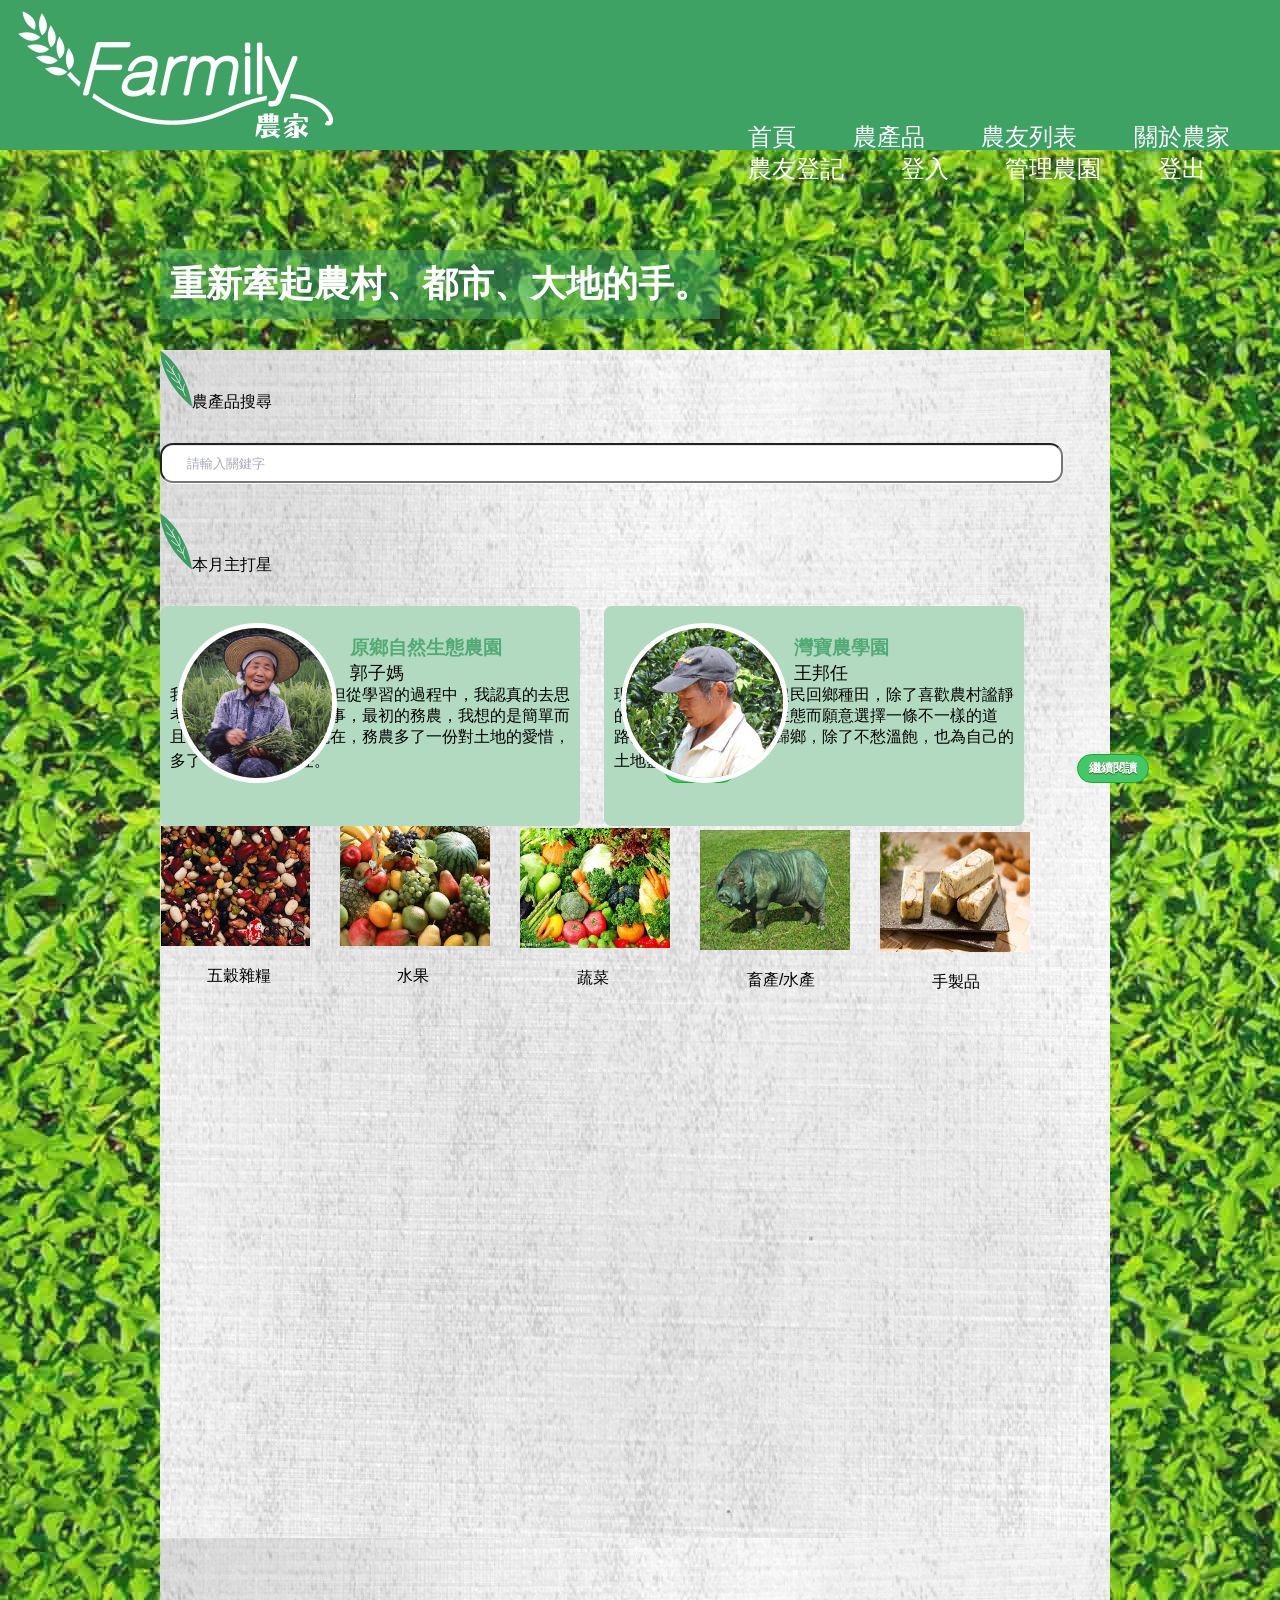
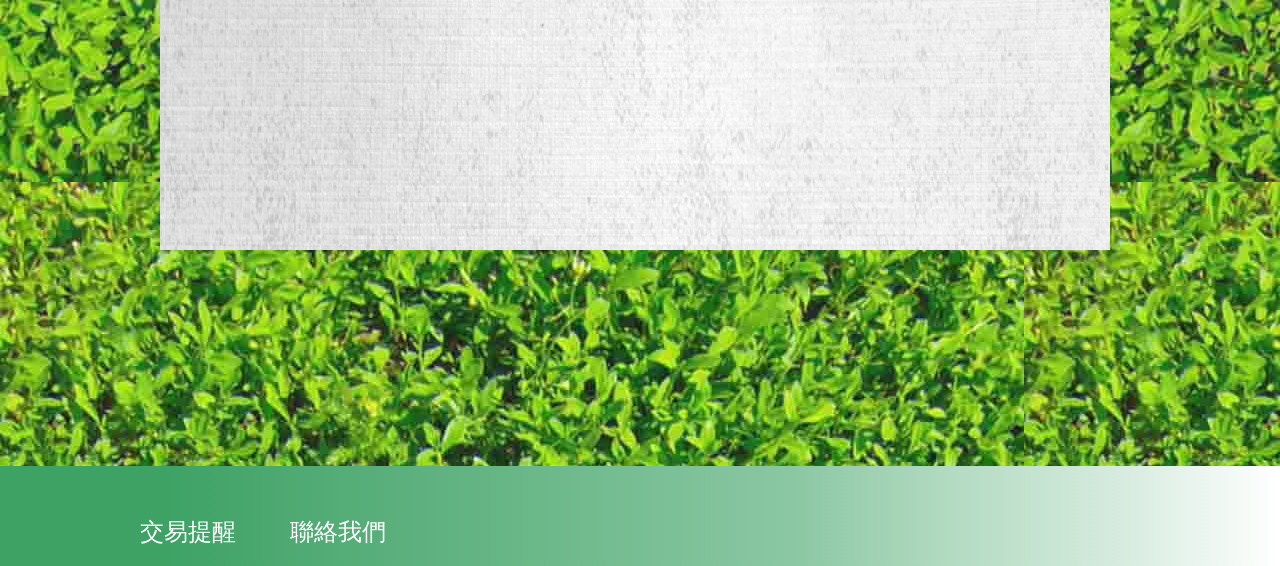
<file: index.html>
<!DOCTYPE html>
<html>
<head>
  <meta charset="utf-8">
  <link rel="shortcut icon" href="img/leaf.png" alt="Farmily">
  <link rel="stylesheet" type="text/css" href="css/searchbar.css">
  <link rel="stylesheet" type="text/css" href="css/farmily_home.css">
  <title>Farmily | 農家</title>
</head>
<body>
  <header>   
   	<a href="index.html"><img src="img/logo.png" alt="Farmily" class="logo"></a>
   	<nav>
     <ul class="main_nav">
       <li class="main_nav_li">
       	<a href="index.html">首頁</a>
       </li>
       <li class="main_nav_li">
         <a href="farmily_product.html">農產品</a>
         <div class="sub">
           <ul>
             <li><a href="farmily_product.html" onClick="getData(1, '五榖雜糧');">五穀雜糧</a></li>
             <li><a href="farmily_product.html" onClick="getData(1, '蔬菜');">蔬菜</a></li>
             <li><a href="farmily_product.html" onClick="getData(1, '畜產/水產');">畜產/水產</a></li>
             <li><a href="farmily_product.html" onClick="getData(1, '水果');">水果</a></li>
             <li><a href="farmily_product.html" onClick="getData(1, '手製品');">手製品</a></li>
           </ul>
         </div>
       </li>
       <li class="main_nav_li">
       	<a href="farmily_farmer_list.html">農友列表</a>
       		<div class="sub">
           <ul>
             <li><a href="farmily_farmer_list.html" onClick="getData(1, '北部');">北部</a></li>
             <li><a href="farmily_farmer_list.html" onClick="getData(1, '中部');">中部</a></li>
             <li><a href="farmily_farmer_list.html" onClick="getData(1, '南部');">南部</a></li>
             <li><a href="farmily_farmer_list.html" onClick="getData(1, '東部');">東部</a></li>
             <li><a href="farmily_farmer_list.html" onClick="getData(1, '外島');">外島</a></li>
           </ul>
         </div>
       </li>
       <li class="main_nav_li">
       	<a href="farmily_aboutus.html">關於農家</a>
       </li>
       <div class="member">
	       <li class="main_nav_li">
	       	<a class="member-btn" href="farmily_register.html">農友登記</a>
	       </li>
	       <li class="main_nav_li">
	       	<a class="member-btn" href="farmily_login.html">登入</a>
	       </li>
   	       <li class="main_nav_li">
	       	<a class="member-btn" href="..">管理農園</a>
	       </li>
   	       <li class="main_nav_li">
	       	<a class="member-btn" href="..">登出</a>
	       </li>
	   </div>
     </ul>
    </nav> 
  </header>
  
  <section>
	<div class="banner">
		<h2 class="slogan">重新牽起農村、都市、大地的手。</h2>
	</div>

	<div class="content">

		<div class="searchbar">
			<div class="title">
				<img class="list-img" src="img/leaf.png"></img>農產品搜尋
			</div>
			<form class="search" method="post" action="index.html" >
				<input type="text" name="q" placeholder="請輸入關鍵字" />
	   		</form>
   		</div>

		<div class="story">
			<div class="title">
				<img class="list-img" src="img/leaf.png"></img>本月主打星
			</div>
			<div class="story-list">
				<div class="story_1">
					<img src="img/farmer_2.jpg"></img>
					<h3>原鄉自然生態農園</h3>
					<a class="name" href="">郭子媽</a>
					<div class="story-description">
					我沒有所謂的高學歷，但從學習的過程中，我認真的去思考與對待簡單而且對的事，最初的務農，我想的是簡單而且可以維生的生活，現在，務農多了一份對土地的愛惜，多了一份對人的責任。
					<a href="farmily_blog_article.html" class="story_button">繼續閱讀</a>
					</div>
				</div>	
				<div class="story_2">
					<img src="img/farmer.jpg"></img>
					<h3>灣寶農學園</h3>
					<a class="name" href="">王邦任</a> 
					<!-- where does the link link to? farmer page? -->
					<div class="story-description">
					現在有越來越多的知識農民回鄉種田，除了喜歡農村謐靜的生活型態，更著眼於生態而願意選擇一條不一樣的道路。我們也希望年輕人歸鄉，除了不愁溫飽，也為自己的土地盡一份心力。
					<a href="farmily_blog_article.html" class="story_button">繼續閱讀</a>
					</div>
				</div>
			</div>
		</div>


   		<div class="catogory">
			<div class="cereals">
				<a href="farmily_product.html"><img src="img/cereals.jpg"></img></a>
				<a href="farmily_product.html"><p>五穀雜糧</p></a>
			</div>
			<div class="fruit">
				<a href="farmily_product.html"><img src="img/fruit.jpg"></img></a>
				<a href="farmily_product.html"><p>水果</p></a>
			</div>
			<div class="vegetable">
				<a href="farmily_product.html"><img src="img/vegetable.jpg"></img></a>
				<a href="farmily_product.html"><p>蔬菜</p></a>
			</div>
			<div class="animal">
				<a href="farmily_product.html"><img src="img/animal.jpg"></img></a>
				<a href="farmily_product.html"><p>畜產/水產</p></a>
			</div>
			<div class="diy">
				<a href="farmily_product.html"><img src="img/diy.jpg"></img></a>
				<a href="farmily_product.html"><p>手製品</p></a>
			</div>
		</div>
	
		<div class="fb-like-box" 
		data-href="https://www.facebook.com/BuyDirectlyFromFarmers?fref=ts" data-width="900" data-height="241" data-colorscheme="light" data-show-faces="true" data-header="false" data-stream="false" data-show-border="false" fb-xfbml-state="rendered" fb-iframe-plugin-query="app_id=243054512512669&amp;color_scheme=light&amp;header=false&amp;height=2">
		<span style="vertical-align: bottom; width: 560px; height: 241px;">
			<iframe name="f31472f518" width="560px" height="241px" frameborder="0" allowtransparency="true" scrolling="no" title="fb:like_box Facebook Social Plugin" src="http://www.facebook.com/plugins/likebox.php?href=https%3A%2F%2Fwww.facebook.com%2FBuyDirectlyFromFarmers%3Ffref%3Dts&width=900px&height=258&colorscheme=light&show_faces=true&header=false&stream=false&show_border=false" style="border: none; visibility: visible; width: 900px; height: 241px;" class=""></iframe>
		</span>
		</div>
	</div>
  </section>
  
  <footer>
  		<ul>
             <a href=".."><li>交易提醒</li></a>
             <a href=".."><li>聯絡我們</li></a>
        </ul>
  </footer>

</body>

<div id="fb-root"></div>
<script>(function(d, s, id) {
  var js, fjs = d.getElementsByTagName(s)[0];
  if (d.getElementById(id)) return;
  js = d.createElement(s); js.id = id;
  js.src = "//connect.facebook.net/zh_TW/sdk.js#xfbml=1&appId=1453336538238575&version=v2.0";
  fjs.parentNode.insertBefore(js, fjs);
}(document, 'script', 'facebook-jssdk'));</script>

</html>
</file>
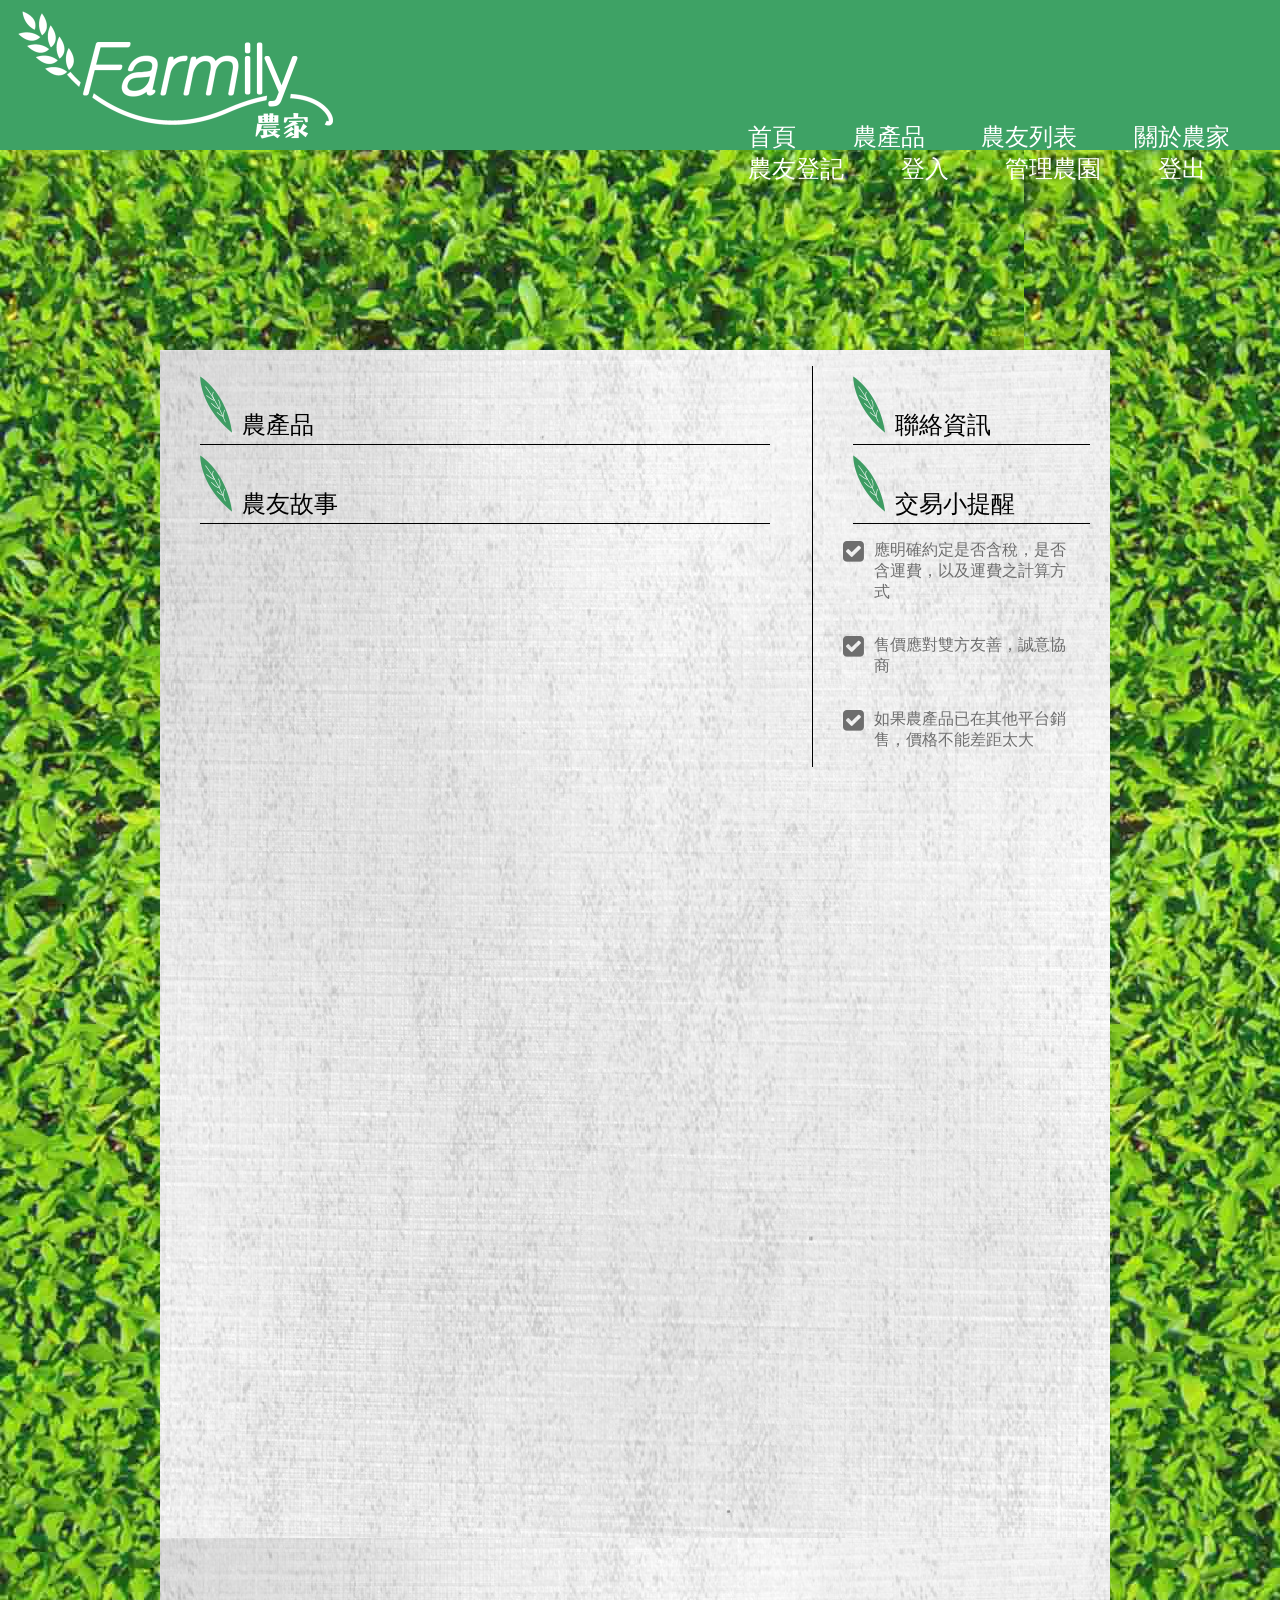
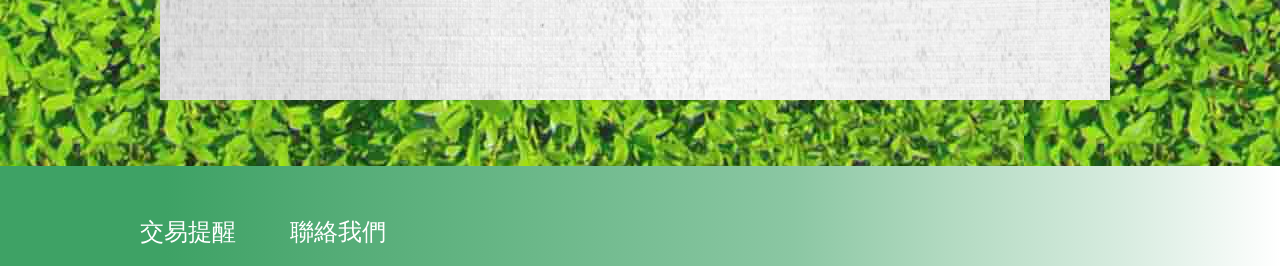
<file: farmer.html>
﻿<!DOCTYPE html>
<html>
<head>
  <meta charset="utf-8">
  <link rel="stylesheet" type="text/css" href="css/farmer.css">
  <link rel="shortcut icon" href="img/leaf.png" alt="Farmily">
  <link rel="stylesheet" href="font-awesome/css/font-awesome.min.css">
  <title>Farmily</title>
</head>
<body>
  <header>   
   	<a href="index.html"><img src="img/logo.png" alt="Farmily" class="logo"></a>
   	<nav>
     <ul class="main_nav">
       <li class="main_nav_li">
       	<a href="index.html">首頁</a>
       </li>
       <li class="main_nav_li">
         <a href="farmily_product.html">農產品</a>
         <div class="sub">
           <ul>
             <li><a href="farmily_product.html" onClick="getData(1, '五榖雜糧');">五穀雜糧</a></li>
             <li><a href="farmily_product.html" onClick="getData(1, '蔬菜');">蔬菜</a></li>
             <li><a href="farmily_product.html" onClick="getData(1, '畜產/水產');">畜產/水產</a></li>
             <li><a href="farmily_product.html" onClick="getData(1, '水果');">水果</a></li>
             <li><a href="farmily_product.html" onClick="getData(1, '手製品');">手製品</a></li>
           </ul>
         </div>
       </li>
       <li class="main_nav_li">
       	<a href="farmily_farmer_list.html">農友列表</a>
       		<div class="sub">
           <ul>
             <li><a href="farmily_farmer_list.html" onClick="getData(1, '北部');">北部</a></li>
             <li><a href="farmily_farmer_list.html" onClick="getData(1, '中部');">中部</a></li>
             <li><a href="farmily_farmer_list.html" onClick="getData(1, '南部');">南部</a></li>
             <li><a href="farmily_farmer_list.html" onClick="getData(1, '東部');">東部</a></li>
             <li><a href="farmily_farmer_list.html" onClick="getData(1, '外島');">外島</a></li>
           </ul>
         </div>
       </li>
       <li class="main_nav_li">
       	<a href="farmily_aboutus.html">關於農家</a>
       </li>
       <div class="member">
	       <li class="main_nav_li">
	       	<a class="member-btn" href="farmily_register.html">農友登記</a>
	       </li>
	       <li class="main_nav_li">
	       	<a class="member-btn" href="farmily_login.html">登入</a>
	       </li>
   	       <li class="main_nav_li">
	       	<a class="member-btn" href="..">管理農園</a>
	       </li>
   	       <li class="main_nav_li">
	       	<a class="member-btn" href="..">登出</a>
	       </li>
	   </div>
     </ul>
    </nav> 
  </header>
  
   <section>
  	<div class="content">
		<div class="banner">

		</div>

		<ul class="farmer_content">
			<li>
				<img src="img/leaf.png"></img>
				<a>農產品</a>
			</li>
			<div class="content_p">


		</div>
			<li>
				<img src="img/leaf.png"></img>
				<a>農友故事</a>
			</li>

			<div class="description">
				<!--<p>雖然蜜柑沒辦法做到完全無農藥，但先以愛護環境，對果樹如對小孩般的阿生爸爸，一直努力朝著農藥無殘留的目標前進。</p><br>&nbsp;<br>

					<p>這是目標也是理想。因此每年的施藥量逐年降低，採收安全期也越來越長(幾個月都沒打藥了)，或許有些朋友不了解，延長不打藥的難度在哪裡? 延長不打藥的背後， 所需付出的精神、時間也更多。</p><br>&nbsp;<br>

					<p>雖然這樣做是有風險的，因果實被病、蟲害侵襲，不只產量降低，也會讓蜜柑表皮無法每粒都是非常漂亮，但每一粒都是非常安全、美味好水果喔。
				</p><br>&nbsp;<br>
					<p>邦任愛吃香吉士。</p>!-->
			</div>
		</ul>

		<ul class="sidebar">
			<li>
				<img src="img/leaf.png"></img>
				<a>聯絡資訊</a>
			</li>
			<div class="info">

			</div>
			<li>
				<img src="img/leaf.png"></img>
				<a>交易小提醒</a>
			</li>
			<div class="remind">
				<p>
				<i class="fa fa-check-square fa-2x"></i>
				<a>應明確約定是否含稅，是否含運費，以及運費之計算方式</a>
				</p>
				<p>
				<i class="fa fa-check-square fa-2x"></i>
				<a>售價應對雙方友善，誠意協商</a>
				</p>
				<p>
				<i class="fa fa-check-square fa-2x"></i>
				<a>如果農產品已在其他平台銷售，價格不能差距太大</a>
				</p>
			</div>
		</ul>
	</div>

  </section>
  
  <footer>
  		<ul>
             <li><a href="..">交易提醒</a></li>
             <li><a href="..">聯絡我們</a></li>
        </ul>
  </footer>

</body>
<script src="http://code.jquery.com/jquery-1.11.0.min.js"></script>
  <script src='https://www.parsecdn.com/js/parse-1.2.18.min.js'></script>  
   <script type="text/javascript" src="js/product.js"></script>
<script type="text/javascript">
/*
jQuery Url Plugin
 * Version 1.0
 * 2009-03-22 19:30:05
 * URL: http://ajaxcssblog.com/jquery/url-read-get-variables/
 * Description: jQuery Url Plugin gives the ability to read GET parameters from the actual URL
 * Author: Matthias Jäggli
 * Copyright: Copyright (c) 2009 Matthias Jäggli under dual MIT/GPL license.
*/
(function ($) {
 $.url = {};
 $.extend($.url, {
  _params: {},
  init: function(){
   var paramsRaw = "";
   try{
    paramsRaw = 
     (document.location.href.split("?", 2)[1] || "").split("#")[0].split("&") || [];
    for(var i = 0; i< paramsRaw.length; i++){
     var single = paramsRaw[i].split("=");
     if(single[0])
      this._params[single[0]] = unescape(single[1]);
    }
   }
   catch(e){
    alert(e);
   }
  },
  param: function(name){
   return this._params[name] || "";
  },
  paramAll: function(){
   return this._params;
  }
 });
 $.url.init();
})(jQuery);
  </script>
  <script type="text/javascript">
console.log($.url.param("name"));
$(document).ready(function(){
	call($.url.param('name'));
})
  </script>
</html>
</file>
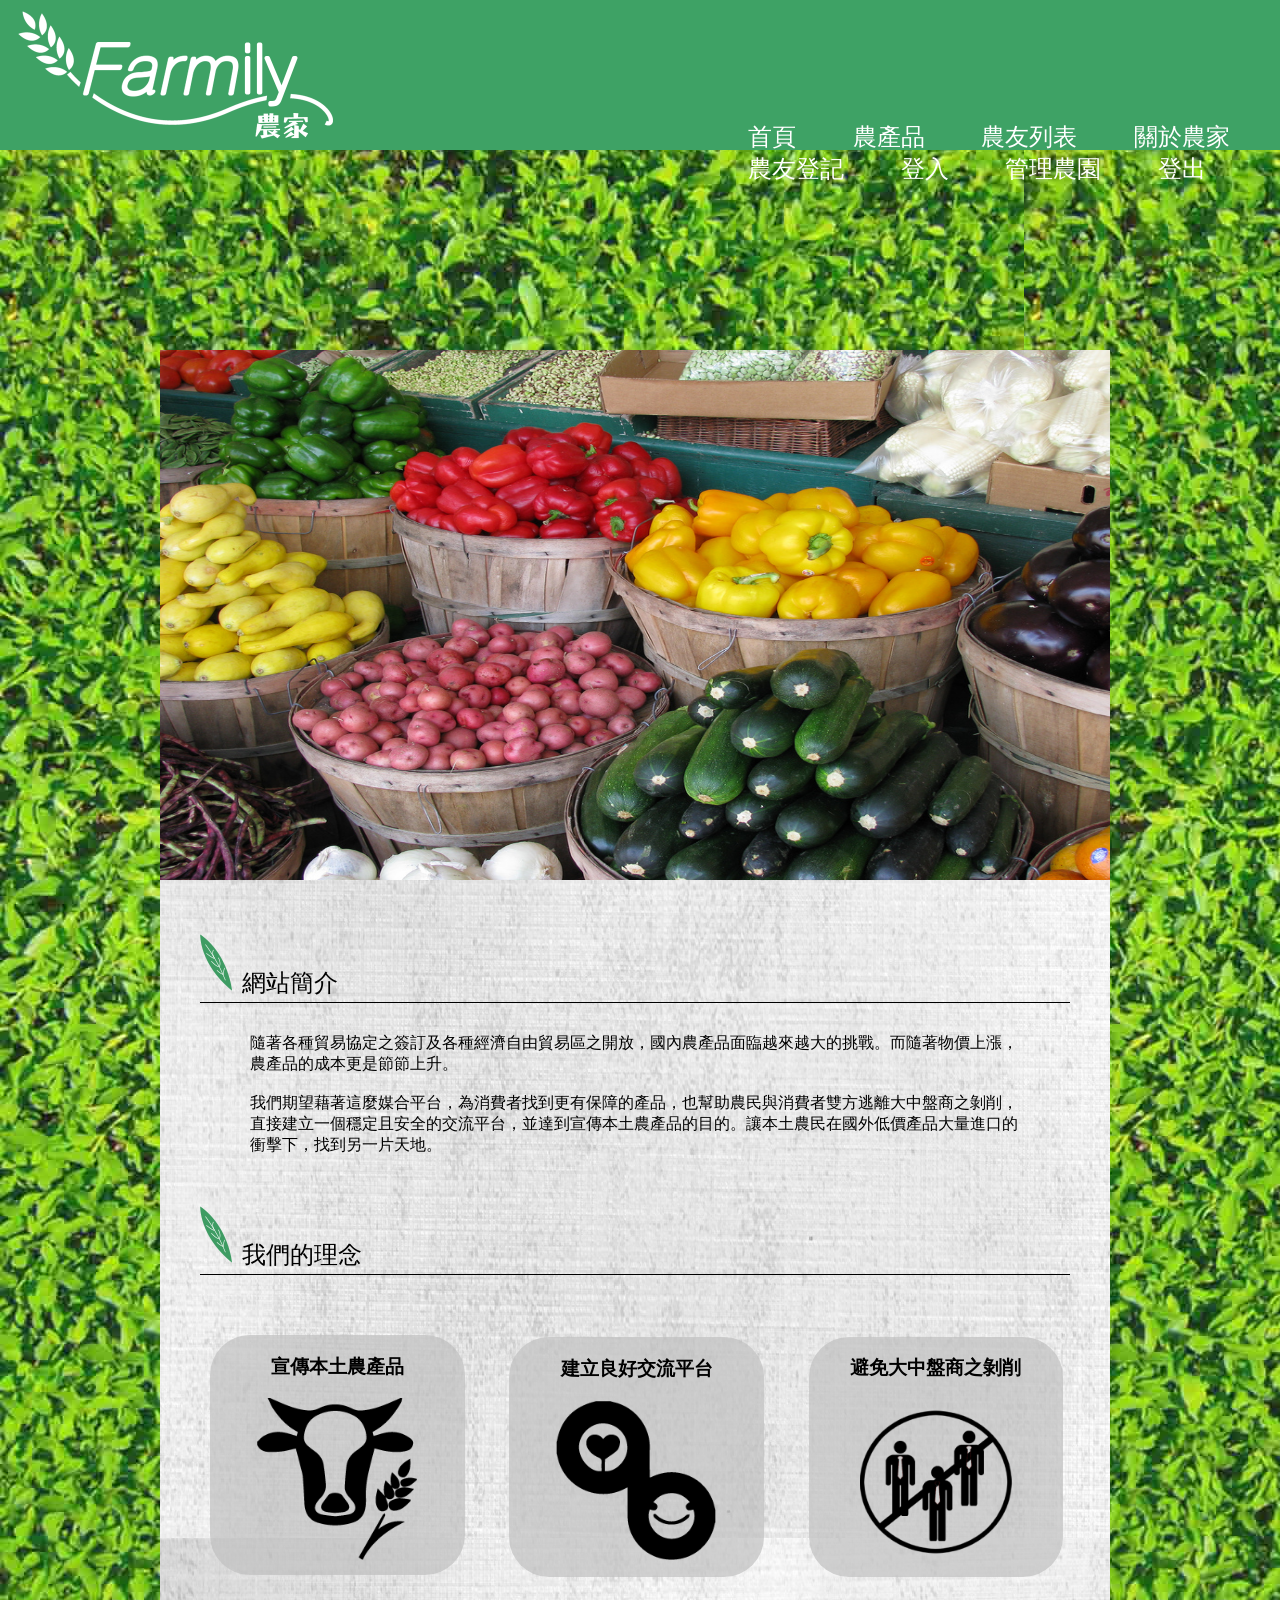
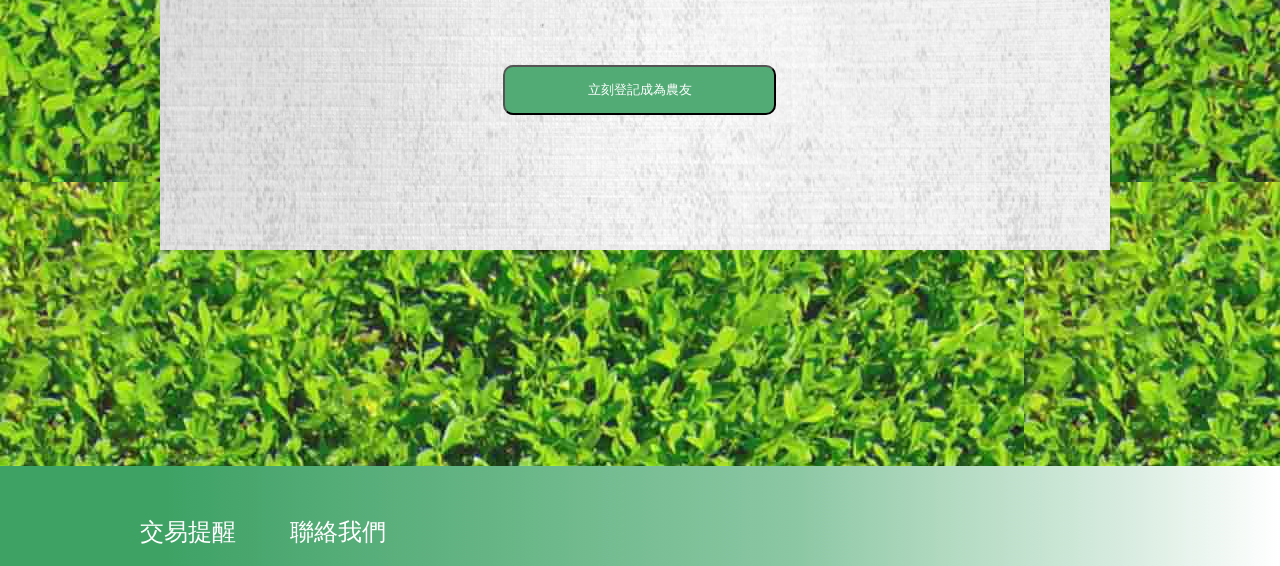
<file: farmily_aboutus.html>
<!DOCTYPE html>
<html>
<head>
  <meta charset="utf-8">
  <link rel="stylesheet" href="http://yui.yahooapis.com/pure/0.4.2/pure-min.css">
  <link rel="stylesheet" type="text/css" href="css/farmily_home.css">
  <link rel="stylesheet" type="text/css" href="css/farmily_aboutus.css">
  <link rel="shortcut icon" href="img/leaf.png" alt="Farmily">
  <title>farmily_關於我們</title>
</head>

<body>
  <header>   
    <a href="index.html"><img src="img/logo.png" alt="Farmily" class="logo"></a>
    <nav>
     <ul class="main_nav">
       <li class="main_nav_li">
        <a href="index.html">首頁</a>
       </li>
       <li class="main_nav_li">
         <a href="farmily_product.html">農產品</a>
         <div class="sub">
           <ul>
             <li><a href="farmily_product.html" onClick="getData(1, '五榖雜糧');">五穀雜糧</a></li>
             <li><a href="farmily_product.html" onClick="getData(1, '蔬菜');">蔬菜</a></li>
             <li><a href="farmily_product.html" onClick="getData(1, '畜產/水產');">畜產/水產</a></li>
             <li><a href="farmily_product.html" onClick="getData(1, '水果');">水果</a></li>
             <li><a href="farmily_product.html" onClick="getData(1, '手製品');">手製品</a></li>
           </ul>
         </div>
       </li>
       <li class="main_nav_li">
        <a href="farmily_farmer_list.html">農友列表</a>
          <div class="sub">
           <ul>
             <li><a href="farmily_farmer_list.html" onClick="getData(1, '北部');">北部</a></li>
             <li><a href="farmily_farmer_list.html" onClick="getData(1, '中部');">中部</a></li>
             <li><a href="farmily_farmer_list.html" onClick="getData(1, '南部');">南部</a></li>
             <li><a href="farmily_farmer_list.html" onClick="getData(1, '東部');">東部</a></li>
             <li><a href="farmily_farmer_list.html" onClick="getData(1, '外島');">外島</a></li>
           </ul>
         </div>
       </li>
       <li class="main_nav_li">
        <a href="farmily_aboutus.html">關於農家</a>
       </li>
       <div class="member">
         <li class="main_nav_li">
          <a class="member-btn" href="farmily_register.html">農友登記</a>
         </li>
         <li class="main_nav_li">
          <a class="member-btn" href="farmily_login.html">登入</a>
         </li>
           <li class="main_nav_li">
          <a class="member-btn" href="..">管理農園</a>
         </li>
           <li class="main_nav_li">
          <a class="member-btn" href="..">登出</a>
         </li>
     </div>
     </ul>
    </nav> 
  </header>

 <section>
    <div>
      <img src="img/Farmers-Market-foods.jpg" class="main_pic">
  </div>
  <ul class="title">
    <li>
      <img src="img/leaf.png"></img>
      <p>網站簡介</p>
    </li>
      <p class="description">隨著各種貿易協定之簽訂及各種經濟自由貿易區之開放，國內農產品面臨越來越大的挑戰。而隨著物價上漲，農產品的成本更是節節上升。<br></br>我們期望藉著這麼媒合平台，為消費者找到更有保障的產品，也幫助農民與消費者雙方逃離大中盤商之剝削，直接建立一個穩定且安全的交流平台，並達到宣傳本土農產品的目的。讓本土農民在國外低價產品大量進口的衝擊下，找到另一片天地。</p>
    <li>
      <img src="img/leaf.png"></img>
      <p>我們的理念</p>
    </li>
    <div class="about">
      <h3>宣傳本土農產品</h3>
      <img src="img/about_1.png" alt="宣傳本土農產品">
    </div>
    <div class="about">
      <h3>建立良好交流平台</h3>
      <img src="img/about_2.png" alt="建立良好交流平台">
    </div>
    <div class="about">
      <h3>避免大中盤商之剝削</h3>
      <img src="img/about_3.png" alt="避免大中盤商之剝削">
    </div>
    <div class="format">
      <a href="farmily_register.html"><button type="submit" id="register" class="pure-button">立刻登記成為農友</button>  </a>
    </div>
  </ul> 
      
      
    
 </section>


 <footer>
  <ul>
         <li><a href="..">交易提醒</a></li>
         <li><a href="..">聯絡我們</a></li>
     </ul>
</footer>

</body>
</html>
</file>
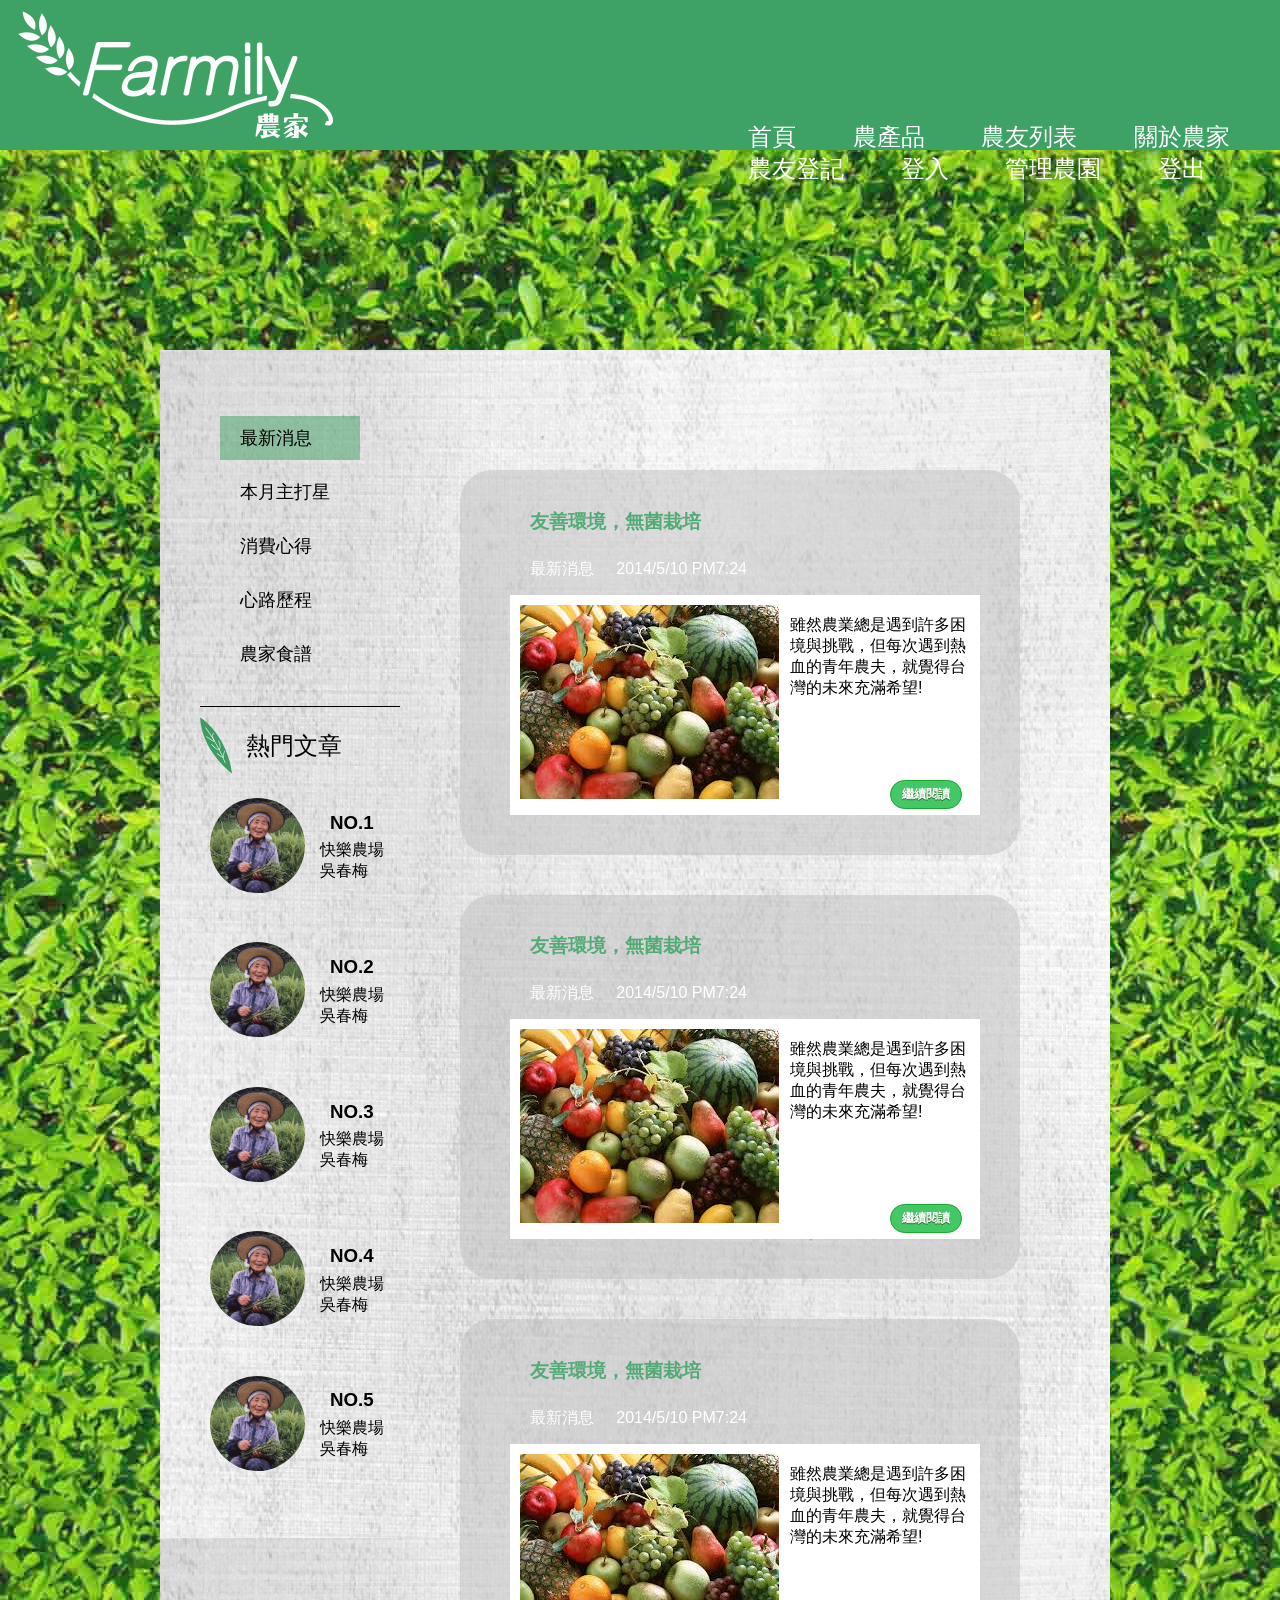
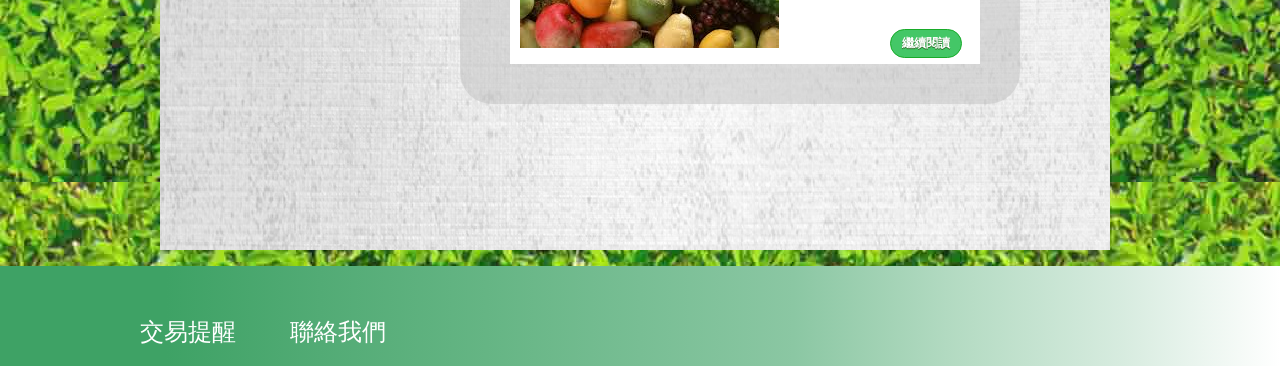
<file: farmily_blog.html>
﻿<html>
<head>
  <meta charset="utf-8">
  <link rel="stylesheet" type="text/css" href="css/farmily_blog.css">
  <link rel="shortcut icon" href="img/leaf.png" alt="Farmily">
  <title>Farmily_Blog</title>
</head>
  <header>   
   	<a href="index.html"><img src="img/logo.png" alt="Farmily" class="logo"></a>
   	<nav>
     <ul class="main_nav">
       <li class="main_nav_li">
       	<a href="index.html">首頁</a>
       </li>
       <li class="main_nav_li">
         <a href="farmily_product.html">農產品</a>
         <div class="sub">
           <ul>
             <li><a href="farmily_product.html" onClick="getData(1, '五榖雜糧');">五穀雜糧</a></li>
             <li><a href="farmily_product.html" onClick="getData(1, '蔬菜');">蔬菜</a></li>
             <li><a href="farmily_product.html" onClick="getData(1, '畜產/水產');">畜產/水產</a></li>
             <li><a href="farmily_product.html" onClick="getData(1, '水果');">水果</a></li>
             <li><a href="farmily_product.html" onClick="getData(1, '手製品');">手製品</a></li>
           </ul>
         </div>
       </li>
       <li class="main_nav_li">
       	<a href="farmily_farmer_list.html">農友列表</a>
       		<div class="sub">
           <ul>
             <li><a href="farmily_farmer_list.html" onClick="getData(1, '北部');">北部</a></li>
             <li><a href="farmily_farmer_list.html" onClick="getData(1, '中部');">中部</a></li>
             <li><a href="farmily_farmer_list.html" onClick="getData(1, '南部');">南部</a></li>
             <li><a href="farmily_farmer_list.html" onClick="getData(1, '東部');">東部</a></li>
             <li><a href="farmily_farmer_list.html" onClick="getData(1, '外島');">外島</a></li>
           </ul>
         </div>
       </li>
       <li class="main_nav_li">
       	<a href="farmily_aboutus.html">關於農家</a>
       </li>
       <div class="member">
	       <li class="main_nav_li">
	       	<a class="member-btn" href="farmily_register.html">農友登記</a>
	       </li>
	       <li class="main_nav_li">
	       	<a class="member-btn" href="farmily_login.html">登入</a>
	       </li>
   	       <li class="main_nav_li">
	       	<a class="member-btn" href="..">管理農園</a>
	       </li>
   	       <li class="main_nav_li">
	       	<a class="member-btn" href="..">登出</a>
	       </li>
	   </div>
     </ul>
    </nav> 
  </header>
 
  <section>
	<nav>
		<ul>
			<li  class="latest">
				<a href="farmily_blog.html">最新消息</a>
			</li>
			<li>
				<a href="..">本月主打星</a>
			</li>
			<li>
				<a href="..">消費心得</a>
			</li>
			<li>
				<a href="..">心路歷程</a>
			</li>
			<li>
				<a href="..">農家食譜</a>
			</li>
		</ul>
	</nav>
	
	<p class="hot">
		<img src="img/leaf.png"></img>
		<a>熱門文章</a>
	</p>

	<div class="article">
			<img src="img/farmer_2.jpg"></img>
			<h3>NO.1</h3><br>
			<a class="name">快樂農場</a><br>
			<a>吳春梅</a>		
	</div>
	<div class="article">
			<img src="img/farmer_2.jpg"></img>
			<h3>NO.2</h3><br>
			<a class="name">快樂農場</a><br>
			<a>吳春梅</a>		
	</div>
	<div class="article">
			<img src="img/farmer_2.jpg"></img>
			<h3>NO.3</h3><br>
			<a class="name">快樂農場</a><br>
			<a>吳春梅</a>		
	</div>
	<div class="article">
			<img src="img/farmer_2.jpg"></img>
			<h3>NO.4</h3><br>
			<a class="name">快樂農場</a><br>
			<a>吳春梅</a>		
	</div>
	<div class="article">
			<img src="img/farmer_2.jpg"></img>
			<h3>NO.5</h3><br>
			<a class="name">快樂農場</a><br>
			<a>吳春梅</a>		
	</div>
	
	<div class="top">
		<h3>友善環境，無菌栽培</h3>
		<a id="time">最新消息 &nbsp &nbsp 2014/5/10 PM7:24</a>
		<article>
			<img src="img/fruit.jpg"></img>
			<p>雖然農業總是遇到許多困境與挑戰，但每次遇到熱血的青年農夫，就覺得台灣的未來充滿希望!</p>
			<a href="farmily_blog_article.html" class="story_button">繼續閱讀</a>
		</article>
	</div>
	
	<div class="top">
		<h3>友善環境，無菌栽培</h3>
		<a id="time">最新消息 &nbsp &nbsp 2014/5/10 PM7:24</a>
		<article>
			<img src="img/fruit.jpg"></img>
			<p>雖然農業總是遇到許多困境與挑戰，但每次遇到熱血的青年農夫，就覺得台灣的未來充滿希望!</p>
			<a href="farmily_blog_article.html" class="story_button">繼續閱讀</a>
		</article>
	</div>
	
	<div class="top">
		<h3>友善環境，無菌栽培</h3>
		<a id="time">最新消息 &nbsp &nbsp 2014/5/10 PM7:24</a>
		<article>
			<img src="img/fruit.jpg"></img>
			<p>雖然農業總是遇到許多困境與挑戰，但每次遇到熱血的青年農夫，就覺得台灣的未來充滿希望!</p>
			<a href="#" class="story_button">繼續閱讀</a>
		</article>
	</div>
  </section>
  
  <footer>
  		<ul>
             <li><a href="..">交易提醒</a></li>
             <li><a href="..">聯絡我們</a></li>
        </ul>
  </footer>
  
</html>
</file>
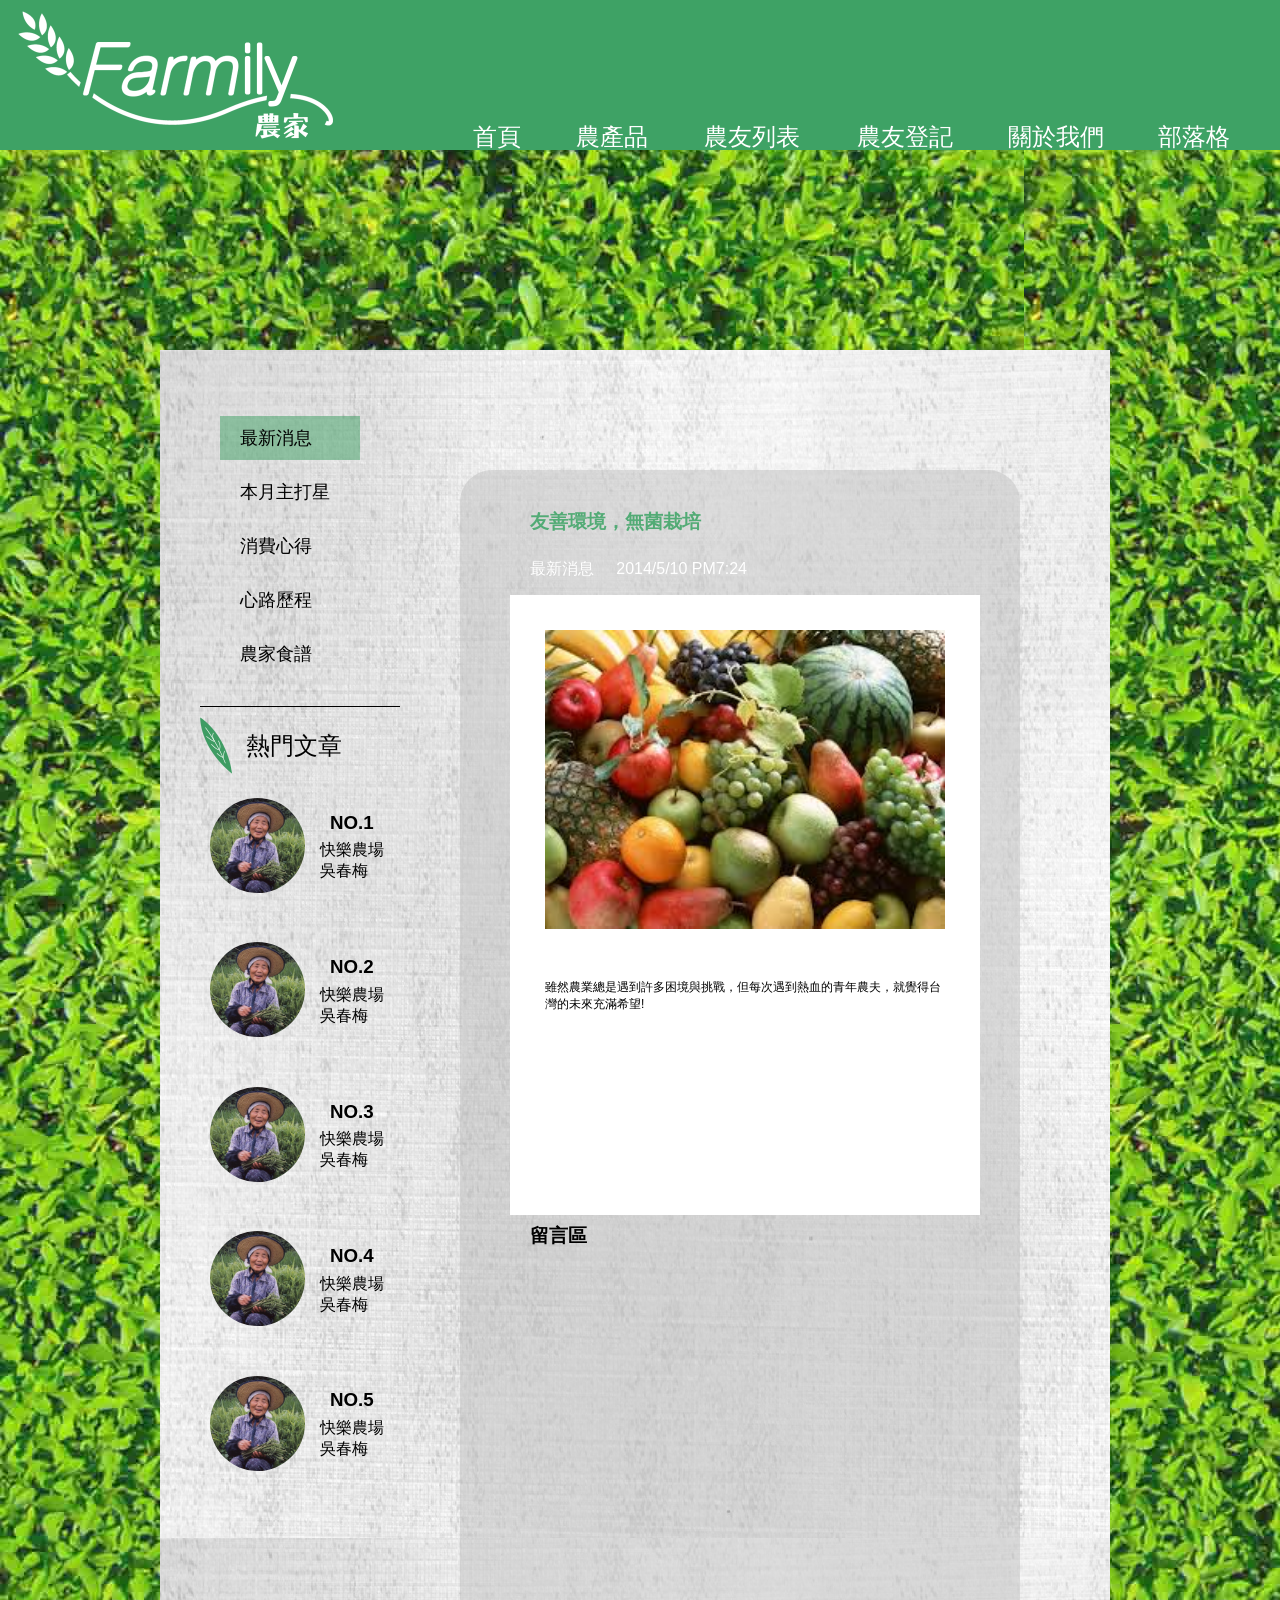
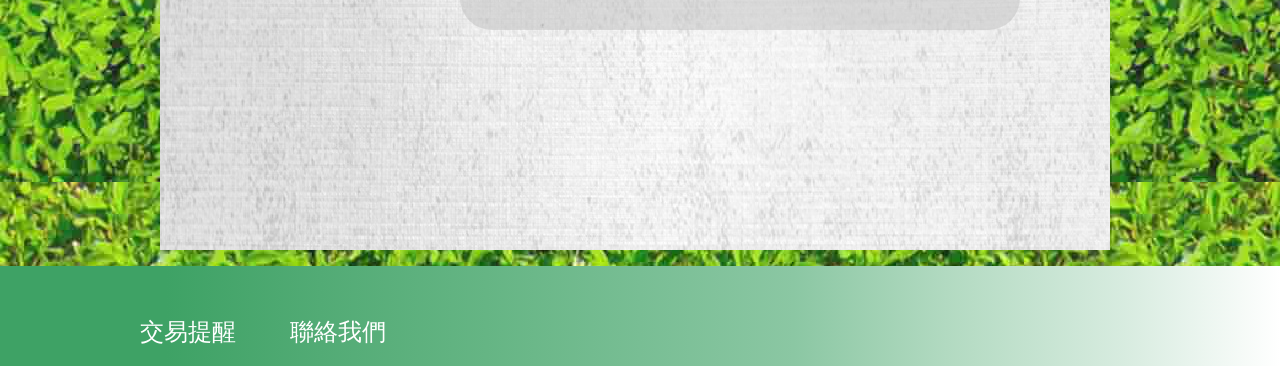
<file: farmily_blog_article.html>
<html>
<head>
  <meta charset="utf-8">
  <link rel="stylesheet" type="text/css" href="css/farmily_blog_article.css">
  <link rel="shortcut icon" href="img/leaf.png" alt="Farmily">
  <title>Article</title>
</head>
<body>
  <header>
   <a href="farmily_home.html"><img src="img/logo.png" alt="Farmily" class="logo"></a>
    
   <nav>
     <ul class="main_nav">
       <li class="main_nav_li"><a href="farmily_home.html">首頁</a></li>
       <li class="main_nav_li">
         <a href="farmily_product.html">農產品</a>
         <div class="sub">
           <ul>
             <li><a href="farmily_product.html">五穀雜糧</a></li>
             <li><a href="farmily_product.html">蔬菜</a></li>
             <li><a href="farmily_product.html">畜產/水產</a></li>
             <li><a href="farmily_product.html">水果</a></li>
             <li><a href="farmily_product.html">手製品</a></li>
           </ul>
         </div>
       </li>
       <li class="main_nav_li"><a href="farmily_farmer_list.html">農友列表</a>
       		<div class="sub">
           <ul>
             <li><a href="farmily_farmer_list.html">北部</a></li>
             <li><a href="farmily_farmer_list.html">中部</a></li>
             <li><a href="farmily_farmer_list.html">南部</a></li>
             <li><a href="farmily_farmer_list.html">東部</a></li>
             <li><a href="farmily_farmer_list.html">外島</a></li>
           </ul>
         </div>
       </li>
       <li class="main_nav_li"><a href="farmily_register.html">農友登記</a></li>
       <li class="main_nav_li"><a href="farmily_aboutus.html">關於我們</a></li>
       <li class="main_nav_li"><a href="farmily_blog.html">部落格</a></li>
     </ul>
   </nav> 
 </header>
  
  <section>
	<nav>
		<ul>
			<li  class="latest">
				<a href="farmily_blog.html">最新消息</a>
			</li>
			<li>
				<a href="..">本月主打星</a>
			</li>
			<li>
				<a href="..">消費心得</a>
			</li>
			<li>
				<a href="..">心路歷程</a>
			</li>
			<li>
				<a href="..">農家食譜</a>
			</li>
		</ul>
	</nav>
	
	<p class="hot">
		<img src="img/leaf.png"></img>
		<a>熱門文章</a>
	</p>

	<div class="article">
			<img src="img/farmer_2.jpg"></img>
			<h3>NO.1</h3><br>
			<a class="name">快樂農場</a><br>
			<a>吳春梅</a>		
	</div>
	<div class="article">
			<img src="img/farmer_2.jpg"></img>
			<h3>NO.2</h3><br>
			<a class="name">快樂農場</a><br>
			<a>吳春梅</a>		
	</div>
	<div class="article">
			<img src="img/farmer_2.jpg"></img>
			<h3>NO.3</h3><br>
			<a class="name">快樂農場</a><br>
			<a>吳春梅</a>		
	</div>
	<div class="article">
			<img src="img/farmer_2.jpg"></img>
			<h3>NO.4</h3><br>
			<a class="name">快樂農場</a><br>
			<a>吳春梅</a>		
	</div>
	<div class="article">
			<img src="img/farmer_2.jpg"></img>
			<h3>NO.5</h3><br>
			<a class="name">快樂農場</a><br>
			<a>吳春梅</a>		
	</div>
	
	<div class="top">
		<h3>友善環境，無菌栽培</h3>
		<a id="time">最新消息 &nbsp &nbsp 2014/5/10 PM7:24</a>
		<article>
			<img src="img/fruit.jpg"></img>
			<p>雖然農業總是遇到許多困境與挑戰，但每次遇到熱血的青年農夫，就覺得台灣的未來充滿希望!</p>
		</article>
		<a class="message"><h3>留言區</h3></a>
		
		<div class="fb-comments" data-href="https://www.facebook.com/photo.php?fbid=661395273898344&amp;set=a.164770086894201.26496.134405486597328&amp;type=1" data-width="500px" data-numposts="5" data-colorscheme="light"></div>
	</div>
	
	
	
	
  </section>
  
  <footer>
  		<ul>
             <li><a href="..">交易提醒</a></li>
             <li><a href="..">聯絡我們</a></li>
        </ul>
  </footer>
  
</html>
</file>
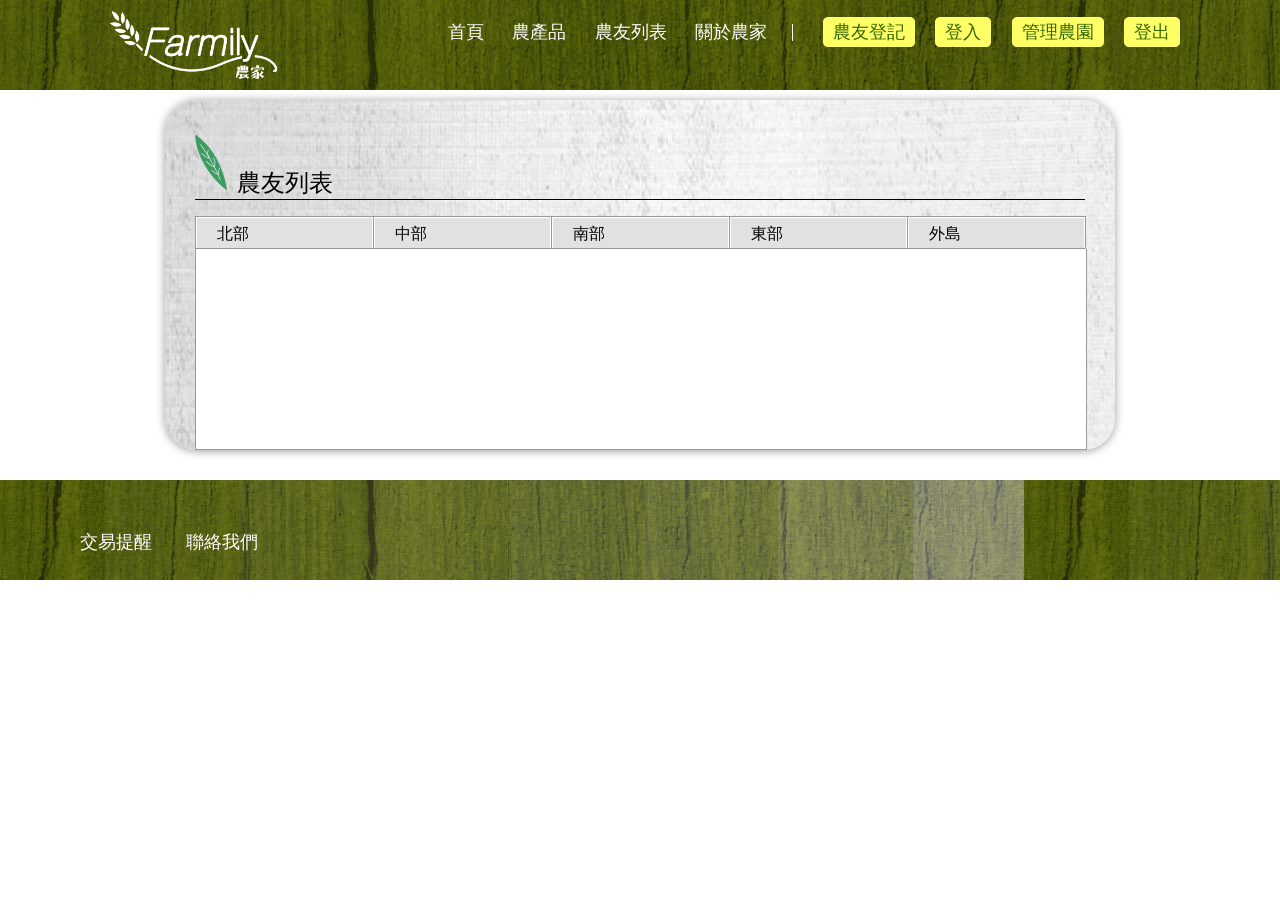
<file: farmily_farmer_list.html>
<html>
	<head>
	  <meta charset="utf-8">
	  <link rel="stylesheet" type="text/css" href="css/farmily_farmer_list.css">
	  <link rel="shortcut icon" href="img/leaf.png" alt="Farmily">
	  <title>Farmer_list</title>
	</head>
	<body>
  <header>   
   	<a href="index.html"><img src="img/logo.png" alt="Farmily" class="logo"></a>
   	<nav>
     <ul class="main_nav">
       <li class="main_nav_li">
       	<a href="index.html">首頁</a>
       </li>
       <li class="main_nav_li">
         <a href="farmily_product.html">農產品</a>
         <div class="sub">
           <ul>
             <li><a href="farmily_product.html" onClick="getData(1, '五榖雜糧')">五穀雜糧</a></li>
             <li><a href="farmily_product.html" onClick="getData(1, '蔬菜')">蔬菜</a></li>
             <li><a href="farmily_product.html" onClick="getData(1, '畜產/水產');">畜產/水產</a></li>
             <li><a href="farmily_product.html" onClick="getData(1, '水果')">水果</a></li>
             <li><a href="farmily_product.html" onClick="getData(1, '手製品')">手製品</a></li>
           </ul>
         </div>
       </li>
       <li class="main_nav_li">
       	<a href="farmily_farmer_list.html">農友列表</a>
       		<div class="sub">
           <ul>
             <li><a href="farmily_farmer_list.html" onClick="getData(1, '北部')">北部</a></li>
             <li><a href="farmily_farmer_list.html" onClick="getData(1, '中部')">中部</a></li>
             <li><a href="farmily_farmer_list.html" onClick="getData(1, '南部')">南部</a></li>
             <li><a href="farmily_farmer_list.html" onClick="getData(1, '東部')">東部</a></li>
             <li><a href="farmily_farmer_list.html" onClick="getData(1, '外島')">外島</a></li>
           </ul>
         </div>
       </li>
       <li class="main_nav_li">
       	<a href="farmily_aboutus.html">關於農家</a>
       </li>
       <div class="member">
	       <li class="main_nav_li">
	       	<a class="member-btn" href="farmily_register.html">農友登記</a>
	       </li>
	       <li class="main_nav_li">
	       	<a class="member-btn" href="farmily_login.html">登入</a>
	       </li>
   	       <li class="main_nav_li">
	       	<a class="member-btn" href="..">管理農園</a>
	       </li>
   	       <li class="main_nav_li">
	       	<a class="member-btn" href="..">登出</a>
	       </li>
	   </div>
     </ul>
    </nav> 
  </header>
  
	 
	 <section>
		
		<br>
		<p class="title">
			<img src="img/leaf.png"></img>
			<a>農友列表</a>
		</p>
		
		
		<div class="abgne_tab">
		<ul class="tabs">
			<li><a href="#tab1" onclick="getData(1,'北部')">北部</a></li>
			<li><a href="#tab2" onclick="getData(1,'中部')">中部</a></li>
			<li><a href="#tab3" onclick="getData(1,'南部')">南部</a></li>
			<li><a href="#tab4" onclick="getData(1,'東部')">東部</a></li>
			<li><a href="#tab5" onclick="getData(1,'外島')">外島</a></li>
		</ul>
 
		<div class="tab_container">
			<div id="tab1" class="tab_content">
			</div>
			<div id="tab2" class="tab_content">
			</div>
			<div id="tab3" class="tab_content">
			</div>
			<div id="tab4" class="tab_content">
			</div>
			<div id="tab5" class="tab_content">
			</div>
		</div>
	</div>
		
		
			
		
	 
	 </section>
	 
	 <footer>
			<ul>
				 <li><a href="..">交易提醒</a></li>
				 <li><a href="..">聯絡我們</a></li>
			</ul>
	  </footer>

	</body>
	<script src="http://code.jquery.com/jquery-1.11.0.min.js"></script>
  <script src='https://www.parsecdn.com/js/parse-1.2.18.min.js'></script>  
  <script type="text/javascript" src="js/product.js"></script>
  
	</html>
</file>
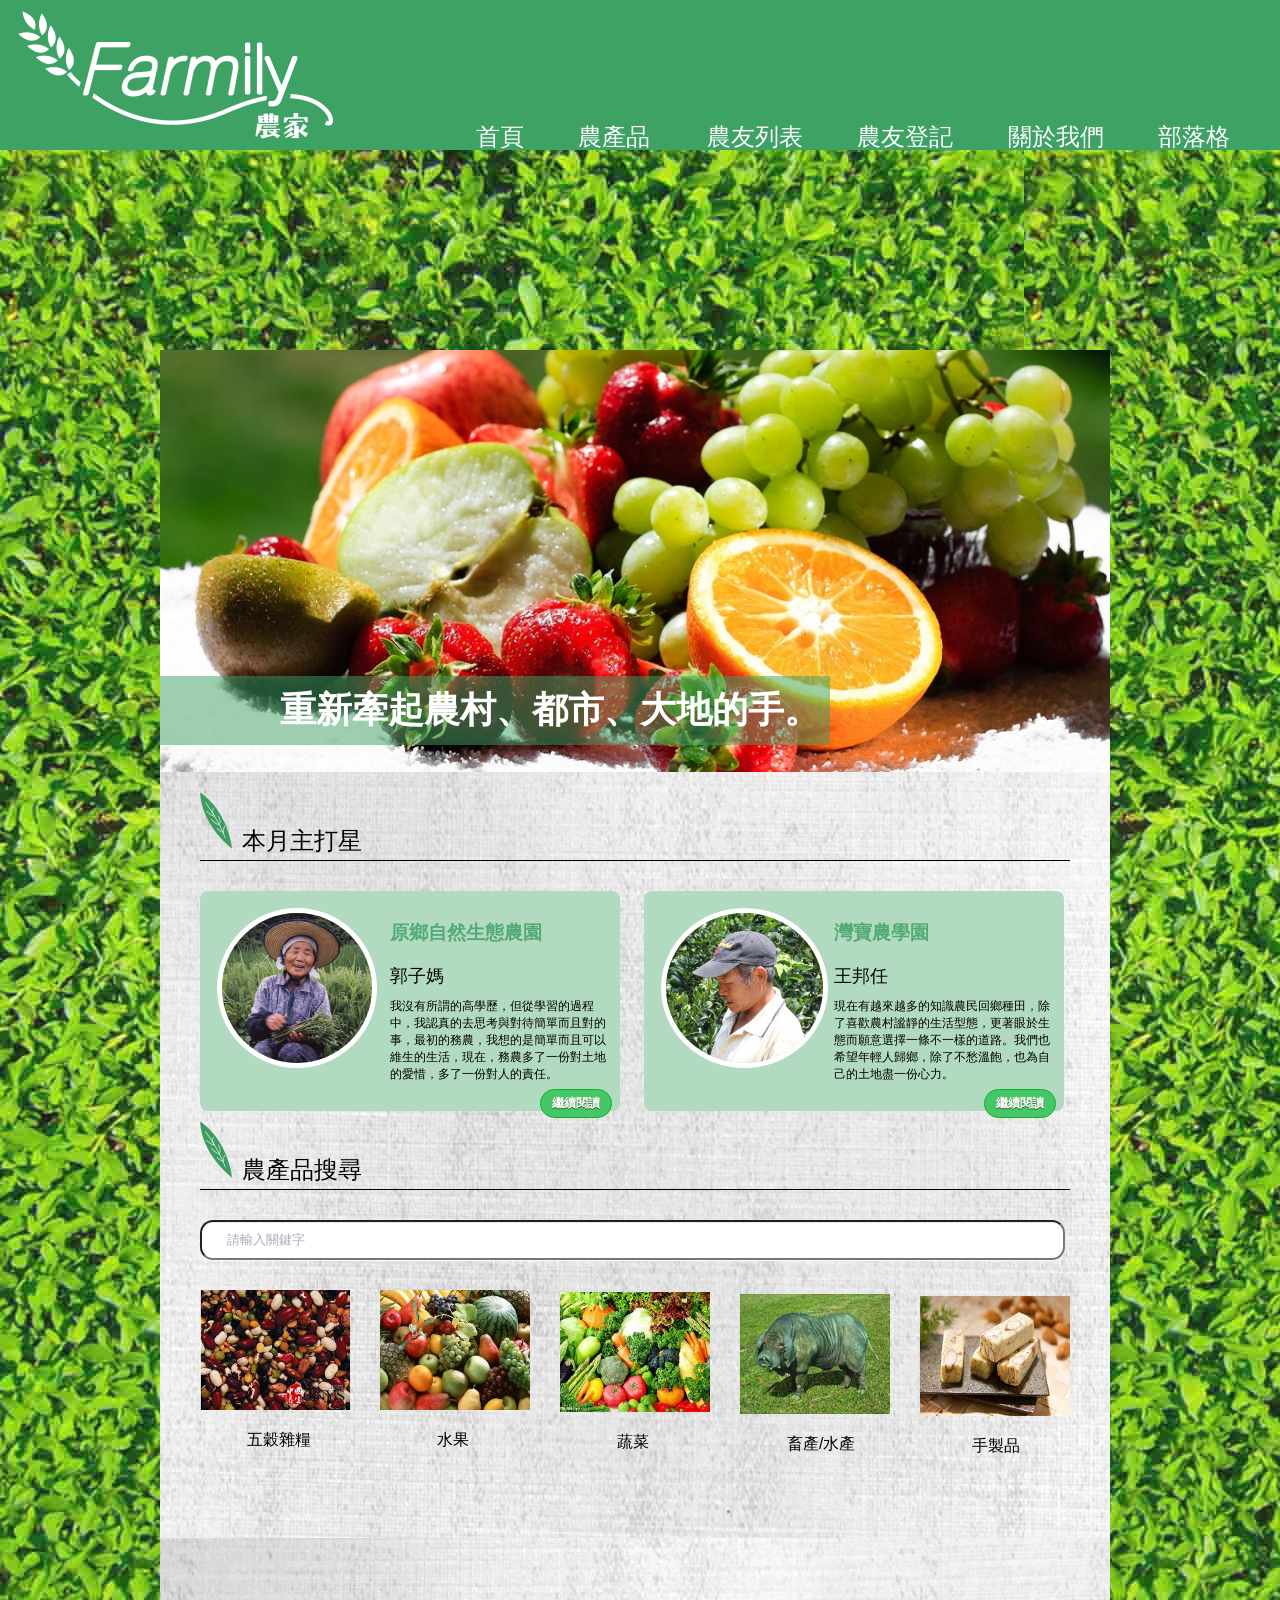
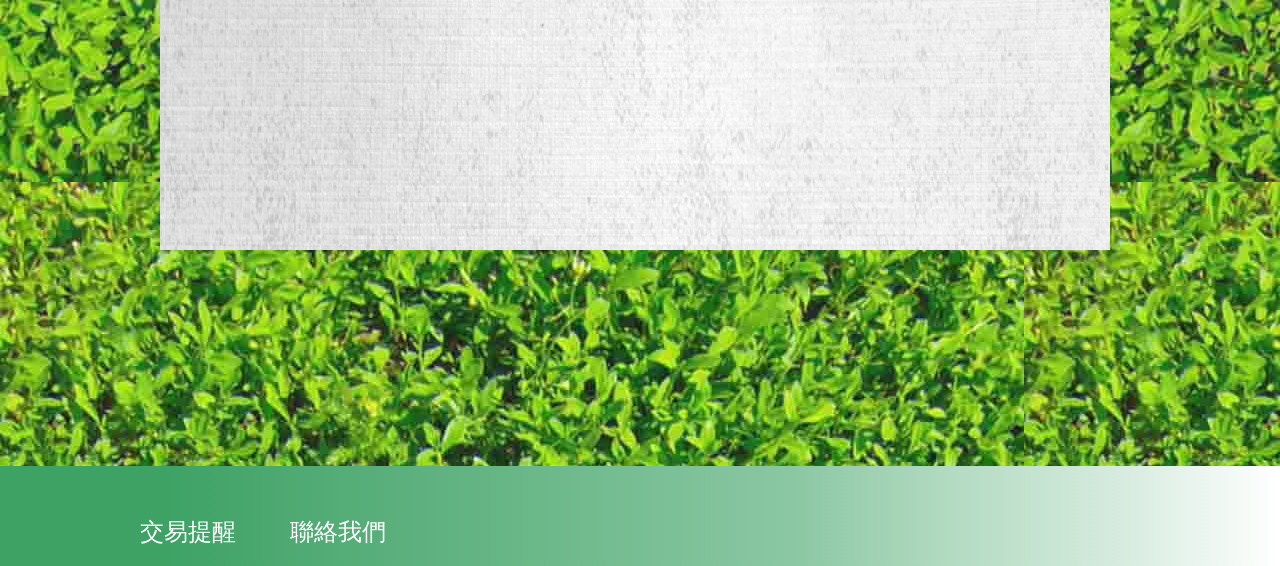
<file: farmily_home.html>
<!DOCTYPE html>
<html>
<head>
  <meta charset="utf-8">
  <link rel="shortcut icon" href="img/leaf.png" alt="Farmily">
  <link rel="stylesheet" type="text/css" href="css/searchbar.css">
  <link rel="stylesheet" type="text/css" href="css/farmily_home.css">
  <title>Farmily</title>
</head>
<body>
  <header>
   <a href="farmily_home.html"><img src="img/logo.png" alt="Farmily" class="logo"></a>
    
   <nav>
     <ul class="main_nav">
       <li class="main_nav_li"><a href="farmily_home.html">首頁</a></li>
       <li class="main_nav_li">
         <a href="farmily_product.html" onClick="call(1,"五穀雜糧")">農產品</a>
         <div class="sub">
           <ul>
             <li><a href="farmily_product.html">五穀雜糧</a></li>
             <li><a href="farmily_product.html">蔬菜</a></li>
             <li><a href="farmily_product.html">畜產/水產</a></li>
             <li><a href="farmily_product.html">水果</a></li>
             <li><a href="farmily_product.html">手製品</a></li>
           </ul>
         </div>
       </li>
       <li class="main_nav_li"><a href="farmily_farmer_list.html" onClick="call()">農友列表</a></li>
       <li class="main_nav_li"><a href="farmily_register.html">農友登記</a></li>
       <li class="main_nav_li"><a href="farmily_aboutus.html">關於我們</a></li>
       <li class="main_nav_li"><a href="farmily_blog.html">部落格</a></li>
     </ul>
   </nav> 
 </header>
  
  <section>
	<div>
		<img src="img/index_pic.jpg" class="main_pic">
		<h2 class="slogan">&nbsp;&nbsp;&nbsp;&nbsp;&nbsp;&nbsp;&nbsp;&nbsp;&nbsp;&nbsp;&nbsp;重新牽起農村、都市、大地的手。</h2>
	</div>
	<ul class="content">
		<li>
			<img src="img/leaf.png"></img>
			<a>本月主打星</a>
		</li>
		<div class="story_1">
			<img src="img/farmer_2.jpg"></img>
			<h3>原鄉自然生態農園</h3><br>
			<a class="name">郭子媽</a>
			<p>我沒有所謂的高學歷，但從學習的過程中，我認真的去思考與對待簡單而且對的事，最初的務農，我想的是簡單而且可以維生的生活，現在，務農多了一份對土地的愛惜，多了一份對人的責任。</p>
			<a href="farmily_blog_article.html" class="story_button">繼續閱讀</a>
		</div>	
		<div class="story_2">
			<img src="img/farmer.jpg"></img>
			<h3>灣寶農學園</h3><br>
			<a class="name">王邦任</a>
			<p>現在有越來越多的知識農民回鄉種田，除了喜歡農村謐靜的生活型態，更著眼於生態而願意選擇一條不一樣的道路。我們也希望年輕人歸鄉，除了不愁溫飽，也為自己的土地盡一份心力。</p>
			<a href="farmily_blog_article.html" class="story_button">繼續閱讀</a>
		</div>
		<li>
			<img src="img/leaf.png"></img>
			<a>農產品搜尋</a>
		</li>
		<div class="main">
		    <form class="search" method="post" action="index.html" >
		    <input type="text" name="q" placeholder="請輸入關鍵字" />
   			</form>
   		</div>

		<div class="cereals">
			<a href="farmily_product.html"><img src="img/cereals.jpg"></img></a>
			<a href="farmily_product.html"><p>五穀雜糧</p></a>
		</div>
		<div class="fruit">
			<a href="farmily_product.html"><img src="img/fruit.jpg"></img></a>
			<a href="farmily_product.html"><p>水果</p></a>
		</div>
		<div class="vegetable">
			<a href="farmily_product.html"><img src="img/vegetable.jpg"></img></a>
			<a href="farmily_product.html"><p>蔬菜</p></a>
		</div>
		<div class="animal">
			<a href="farmily_product.html"><img src="img/animal.jpg"></img></a>
			<a href="farmily_product.html"><p>畜產/水產</p></a>
		</div>
		<div class="diy">
			<a href="farmily_product.html"><img src="img/diy.jpg"></img></a>
			<a href="farmily_product.html"><p>手製品</p></a>
		</div>
	</ul>
	
<div class="fb-like-box" data-href="https://www.facebook.com/BuyDirectlyFromFarmers" data-width="900px" data-height="241px" data-colorscheme="light" data-show-faces="true" data-header="false" data-stream="false" data-show-border="false"></div>	
  </section>
  
  <footer>
  		<ul>
             <li><a href="..">交易提醒</a></li>
             <li><a href="..">聯絡我們</a></li>
        </ul>
  </footer>

</body>

<div id="fb-root"></div>
<script>(function(d, s, id) {
  var js, fjs = d.getElementsByTagName(s)[0];
  if (d.getElementById(id)) return;
  js = d.createElement(s); js.id = id;
  js.src = "//connect.facebook.net/zh_TW/sdk.js#xfbml=1&appId=1453336538238575&version=v2.0";
  fjs.parentNode.insertBefore(js, fjs);
}(document, 'script', 'facebook-jssdk'));</script>

</html>
</file>
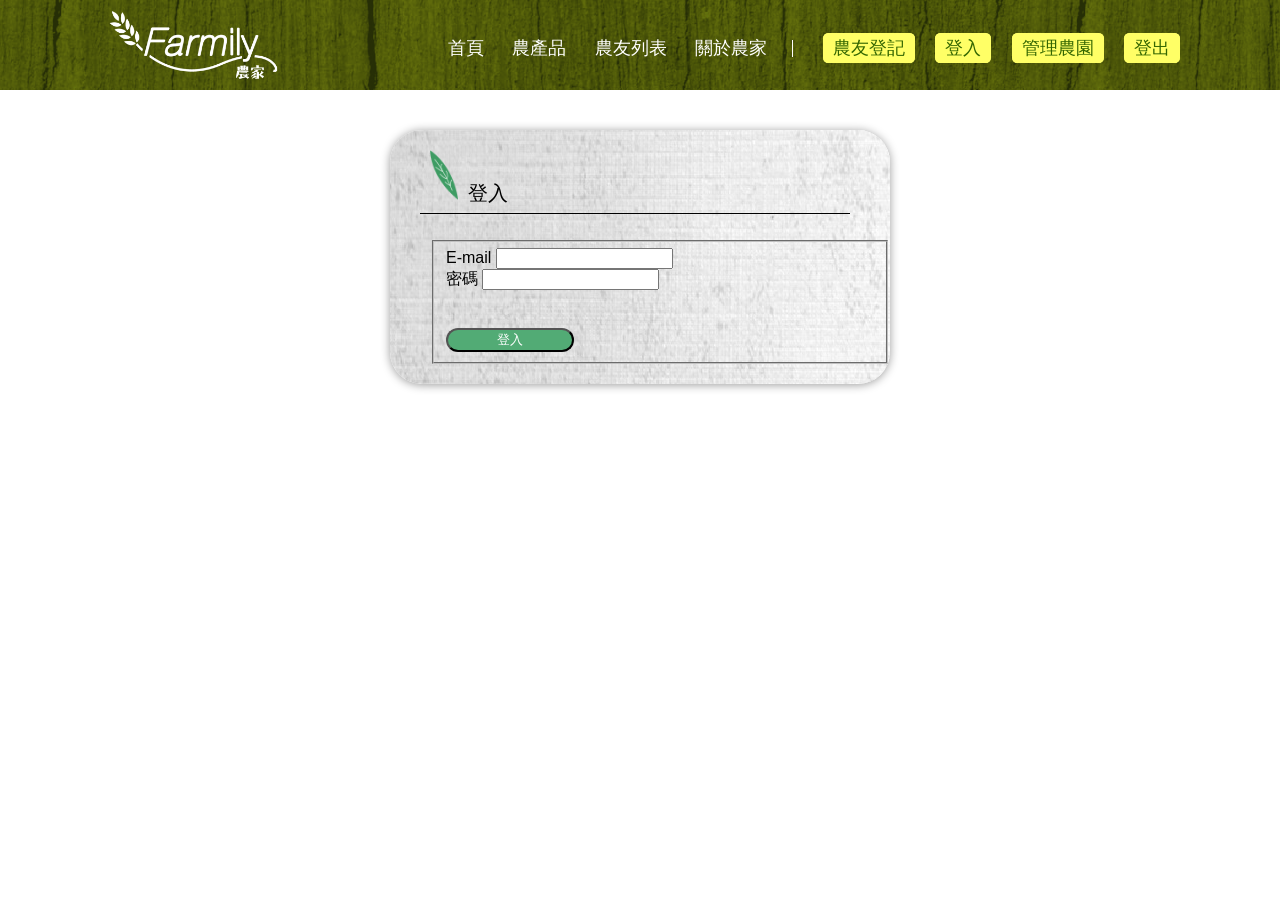
<file: farmily_login.html>
<!DOCTYPE html>
<html>
<head>
  <meta charset="utf-8">
  <link rel="shortcut icon" href="img/leaf.png" alt="Farmily">
  <link rel="stylesheet" href="http://yui.yahooapis.com/pure/0.4.2/pure-min.css">
  <link rel="stylesheet" type="text/css" href="css/searchbar.css">
  <link rel="stylesheet" type="text/css" href="css/farmily_login.css">
  <title>登入 - Farmily | 農家</title>
</head>
<body>
  <header>   
   	<a href="index.html"><img src="img/logo.png" alt="Farmily" class="logo"></a>
   	<nav>
     <ul class="main_nav">
       <li class="main_nav_li">
       	<a href="index.html">首頁</a>
       </li>
       <li class="main_nav_li">
         <a href="farmily_product.html">農產品</a>
         <div class="sub">
           <ul>
             <li><a href="farmily_product.html" onClick="getData(1, '五榖雜糧');">五穀雜糧</a></li>
             <li><a href="farmily_product.html" onClick="getData(1, '蔬菜');">蔬菜</a></li>
             <li><a href="farmily_product.html" onClick="getData(1, '畜產/水產');">畜產/水產</a></li>
             <li><a href="farmily_product.html" onClick="getData(1, '水果');">水果</a></li>
             <li><a href="farmily_product.html" onClick="getData(1, '手製品');">手製品</a></li>
           </ul>
         </div>
       </li>
       <li class="main_nav_li">
       	<a href="farmily_farmer_list.html">農友列表</a>
       		<div class="sub">
           <ul>
             <li><a href="farmily_farmer_list.html" onClick="getData(1, '北部');">北部</a></li>
             <li><a href="farmily_farmer_list.html" onClick="getData(1, '中部');">中部</a></li>
             <li><a href="farmily_farmer_list.html" onClick="getData(1, '南部');">南部</a></li>
             <li><a href="farmily_farmer_list.html" onClick="getData(1, '東部');">東部</a></li>
             <li><a href="farmily_farmer_list.html" onClick="getData(1, '外島');">外島</a></li>
           </ul>
         </div>
       </li>
       <li class="main_nav_li">
       	<a href="farmily_aboutus.html">關於農家</a>
       </li>
       <div class="member">
	       <li class="main_nav_li">
	       	<a class="member-btn" href="farmily_register.html">農友登記</a>
	       </li>
	       <li class="main_nav_li">
	       	<a class="member-btn" href="farmily_login.html">登入</a>
	       </li>
   	       <li class="main_nav_li">
	       	<a class="member-btn" href="..">管理農園</a>
	       </li>
   	       <li class="main_nav_li">
	       	<a class="member-btn" href="..">登出</a>
	       </li>
	   </div>
     </ul>
    </nav> 
  </header>
  
  <section>
	<div class="content">
		<div class="title">
			<img class="list-img" src="img/leaf.png"></img>登入
		</div>
		<div class="form">
			<form class="pure-form pure-form-stacked" method="submit" action="#">
				<fieldset>
					<div class="format">
						<label>E-mail</label>
		            	<input id="id" type="text" class="pure-input-rounded" placeholder="">
	            	</div>
	            	<div>
						<label>密碼</label>
		            	<input id="password" type="password" class="pure-input-rounded" placeholder="">
	            	</div>
	        		<div class="format">
	        			<button type="submit" id="button" class="pure-button">登入</button>
	        		</div>	
				</fieldset>
			</form>
		</div>
	</div>
  </section>
  
  <footer>
  		<ul>
             <a href=".."><li>交易提醒</li></a>
             <a href=".."><li>聯絡我們</li></a>
        </ul>
  </footer>

</body>

<div id="fb-root"></div>
<script>(function(d, s, id) {
  var js, fjs = d.getElementsByTagName(s)[0];
  if (d.getElementById(id)) return;
  js = d.createElement(s); js.id = id;
  js.src = "//connect.facebook.net/zh_TW/sdk.js#xfbml=1&appId=1453336538238575&version=v2.0";
  fjs.parentNode.insertBefore(js, fjs);
}(document, 'script', 'facebook-jssdk'));</script>

</html>
</file>
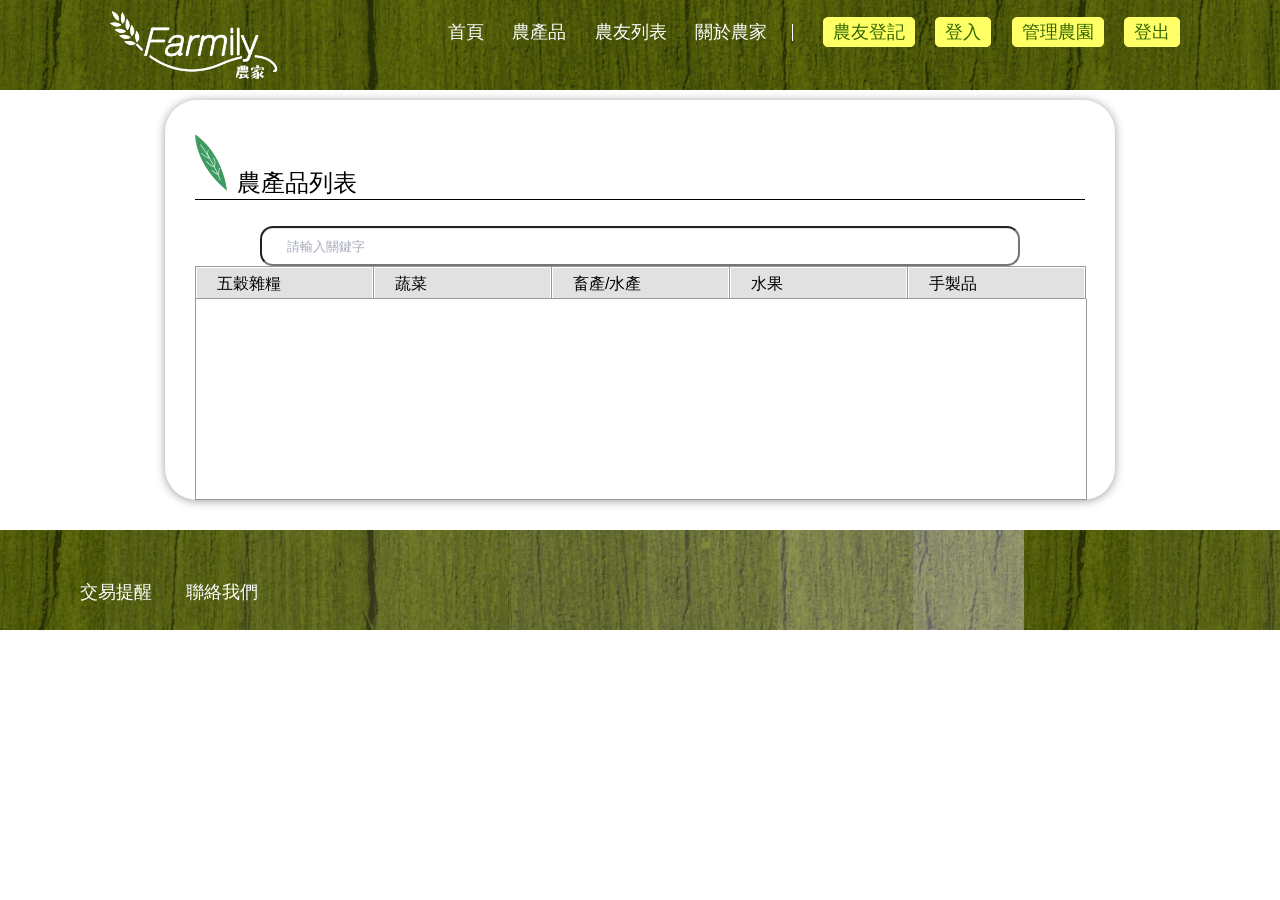
<file: farmily_product.html>
<html>
	<head>
	  <meta charset="utf-8">
	  <link rel="stylesheet" type="text/css" href="css/farmily_product.css">
	  <link rel="shortcut icon" href="img/leaf.png" alt="Farmily">
	  <title>Farmer_Product</title>
	</head>
	<body>
  <header>   
   	<a href="index.html"><img src="img/logo.png" alt="Farmily" class="logo"></a>
   	<nav>
     <ul class="main_nav">
       <li class="main_nav_li">
       	<a href="index.html">首頁</a>
       </li>
       <li class="main_nav_li">
         <a href="farmily_product.html">農產品</a>
         <div class="sub">
           <ul>
             <li><a href="farmily_product.html" onClick="getProd(1, '五榖雜糧')">五穀雜糧</a></li>
             <li><a href="farmily_product.html" onClick="getProd(1, '蔬菜')">蔬菜</a></li>
             <li><a href="farmily_product.html" onClick="getProd(1, '畜產/水產')">畜產/水產</a></li>
             <li><a href="farmily_product.html" onClick="getProd(1, '水果')">水果</a></li>
             <li><a href="farmily_product.html" onClick="getProd(1, '手製品')">手製品</a></li>
           </ul>
         </div>
       </li>
       <li class="main_nav_li">
       	<a href="farmily_farmer_list.html" id="aaa">農友列表</a>
       		<div class="sub">
           <ul>
             <li><a href="farmily_farmer_list.html" onClick="getData(1, '北部')">北部</a></li>
             <li><a href="farmily_farmer_list.html" onClick="getData(1, '中部')">中部</a></li>
             <li><a href="farmily_farmer_list.html" onClick="getData(1, '南部')">南部</a></li>
             <li><a href="farmily_farmer_list.html" onClick="getData(1, '東部')">東部</a></li>
             <li><a href="farmily_farmer_list.html" onClick="getData(1, '外島')">外島</a></li>
           </ul>
         </div>
       </li>
       <li class="main_nav_li">
       	<a href="farmily_aboutus.html">關於農家</a>
       </li>
       <div class="member">
	       <li class="main_nav_li">
	       	<a class="member-btn" href="farmily_register.html">農友登記</a>
	       </li>
	       <li class="main_nav_li">
	       	<a class="member-btn" href="farmily_login.html">登入</a>
	       </li>
   	       <li class="main_nav_li">
	       	<a class="member-btn" href="..">管理農園</a>
	       </li>
   	       <li class="main_nav_li">
	       	<a class="member-btn" href="..">登出</a>
	       </li>
	   </div>
     </ul>
    </nav> 
  </header>
	 
	 <section>
		
		<br>
		<p class="title">
			<img src="img/leaf.png"></img>
			<a>農產品列表</a>
		</p>
		
		<div class="main">
			<form class="search" method="post" action="index.html" >
				<input type="text" name="q" placeholder="請輸入關鍵字" />
			</form>
		</div>
		
		<div class="abgne_tab">
		<ul class="tabs">
			<li><a href="#tab1" onclick="getProd(1,'五穀雜糧')">五穀雜糧</a></li>
			<li><a href="#tab2" onclick="getProd(1,'蔬菜')">蔬菜</a></li>
			<li><a href="#tab3" onclick="getProd(1,'畜產/水產')">畜產/水產</a></li>
			<li><a href="#tab4" onclick="getProd(1,'水果')">水果</a></li>
			<li><a href="#tab5" onclick="getProd(1,'手製品')">手製品</a></li>
		</ul>
 
		<div class="tab_container">
			<div id="tab1" class="tab_content">
			</div>
			<div id="tab2" class="tab_content">
			</div>
			<div id="tab3" class="tab_content">
			</div>
			<div id="tab4" class="tab_content">
			</div>
			<div id="tab5" class="tab_content">
			</div>
		</div>
	</div>
		
	 
	 </section>
	 
	 <footer>
			<ul>
				 <li><a href="..">交易提醒</a></li>
				 <li><a href="..">聯絡我們</a></li>
			</ul>
	  </footer>

	</body>
	<script src="http://code.jquery.com/jquery-1.11.0.min.js"></script>
  <script src='https://www.parsecdn.com/js/parse-1.2.18.min.js'></script>  
  <script type="text/javascript" src="js/product.js"></script>
    <script type="text/javascript">
  (function ($) {
 $.url = {};
 $.extend($.url, {
  _params: {},
  init: function(){
   var paramsRaw = "";
   try{
    paramsRaw = 
     (document.location.href.split("?", 2)[1] || "").split("#")[0].split("&") || [];
    for(var i = 0; i< paramsRaw.length; i++){
     var single = paramsRaw[i].split("=");
     if(single[0])
      this._params[single[0]] = unescape(single[1]);
    }
   }
   catch(e){
    alert(e);
   }
  },
  param: function(name){
   return this._params[name] || "";
  },
  paramAll: function(){
   return this._params;
  }
 });
 $.url.init();
})(jQuery);
  </script>
  <script type="text/javascript">
console.log($.url.param("name"));
$(document).ready(function(){
	getData(1,$.url.param('name'));
})
  </script>
	</html>
</file>
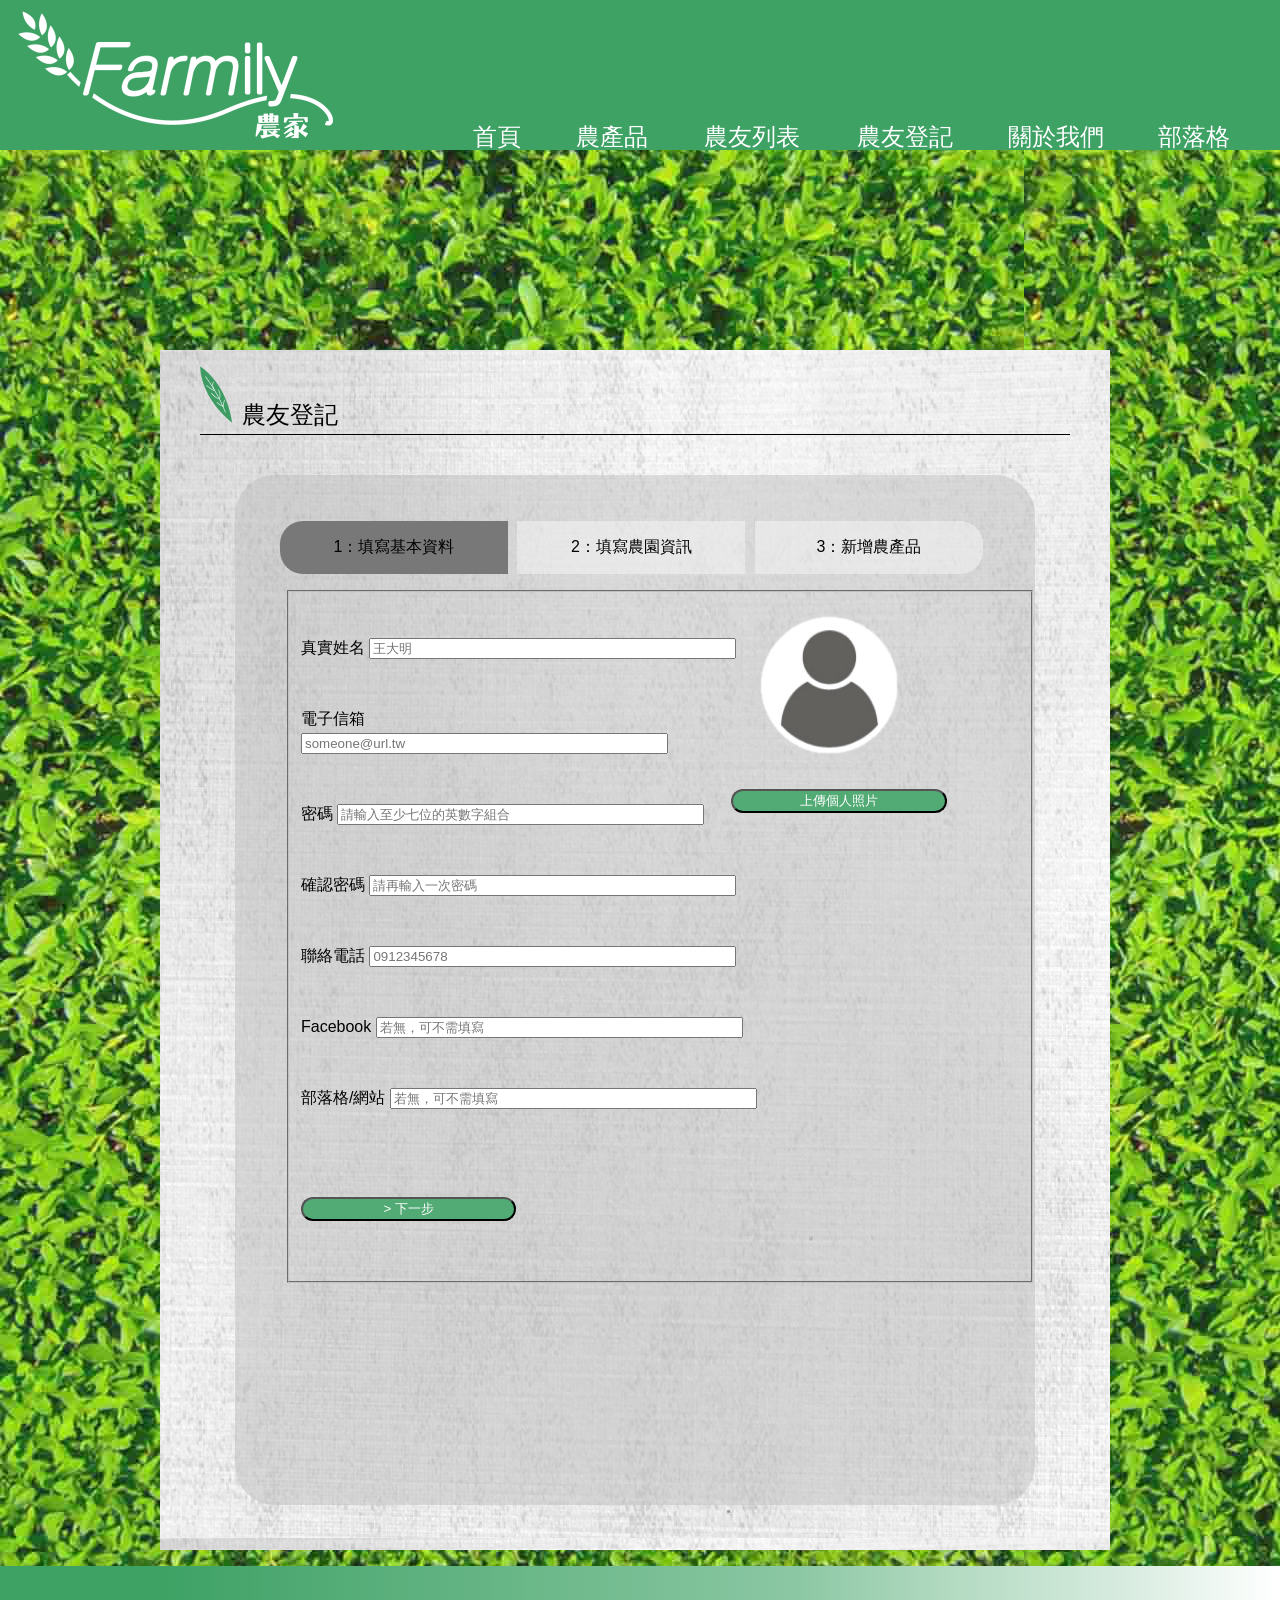
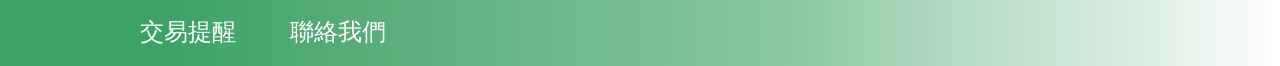
<file: farmily_register.html>
<!DOCTYPE html>
<html>
<head>
  <meta charset="utf-8">
  <link rel="stylesheet" href="http://yui.yahooapis.com/pure/0.4.2/pure-min.css">
  <link rel="stylesheet" type="text/css" href="css/farmily_register.css">
  <link rel="shortcut icon" href="img/leaf.png" alt="Farmily">
  <title>Farmily_農民登記</title>
</head>

<body>
  <header>
   <a href="farmily_home.html"><img src="img/logo.png" alt="Farmily" class="logo"></a>
    
   <nav>
     <ul class="main_nav">
       <li class="main_nav_li"><a href="farmily_home.html">首頁</a></li>
       <li class="main_nav_li">
         <a href="farmily_product.html">農產品</a>
         <div class="sub">
           <ul>
             <li><a href="farmily_product.html">五穀雜糧</a></li>
             <li><a href="farmily_product.html">蔬菜</a></li>
             <li><a href="farmily_product.html">畜產/水產</a></li>
             <li><a href="farmily_product.html">水果</a></li>
             <li><a href="farmily_product.html">手製品</a></li>
           </ul>
         </div>
       </li>
       <li class="main_nav_li"><a href="farmily_farmer_list.html">農友列表</a>
          <div class="sub">
           <ul>
             <li><a href="farmily_farmer_list.html">北部</a></li>
             <li><a href="farmily_farmer_list.html">中部</a></li>
             <li><a href="farmily_farmer_list.html">南部</a></li>
             <li><a href="farmily_farmer_list.html">東部</a></li>
             <li><a href="farmily_farmer_list.html">外島</a></li>
           </ul>
         </div>
       </li>
       <li class="main_nav_li"><a href="farmily_register.html">農友登記</a></li>
       <li class="main_nav_li"><a href="farmily_aboutus.html">關於我們</a></li>
       <li class="main_nav_li"><a href="farmily_blog.html">部落格</a></li>
     </ul>
   </nav> 
 </header>

<section>
	<ul class="title">
		<li>
			<img class="list-style" src="img/leaf.png"></img>
			<p>農友登記</p>
		</li>
	</ul>	
	<div class="content">
		<ul class="step">
			<li class="step_1">
				<p>1：填寫基本資料</p>
			</li>
			<li class="step_2">
				<p>2：填寫農園資訊</p>
			</li>
			<li class="step_3">
				<p>3：新增農產品</p>
			</li>
		</ul>	
		
		<div class="form">
		<form class="pure-form pure-form-stacked" method="link" action="farmily_register_2.html">
			<fieldset>
				<div class="format">
				<label for="name">真實姓名</label>
            	<input id="name" type="text" class="pure-input-rounded" placeholder="王大明">
            	</div>
            	<div class="format photo">
        			<img src="img/user_photo.png" alt="user_photp">
        			<button type="submit" id="upload" class="pure-button">上傳個人照片</button>
        		</div>
            	<div class="format">
				<label for="email">電子信箱</label>
        		<input id="email" type="email" class="pure-input-rounded" placeholder="someone@url.tw">
        		</div>
        		<div class="format">
        		<label for="password">密碼</label>
        		<input id="password" type="password" class="pure-input-rounded" placeholder="請輸入至少七位的英數字組合">
        		</div>
        		<div class="format">
				<label for="check_password">確認密碼</label>
        		<input id="check_password" type="password" class="pure-input-rounded" placeholder="請再輸入一次密碼">
        		</div>
        		<div class="format">
        		<label for="phone">聯絡電話</label>
        		<input id="phone" type="text" class="pure-input-rounded" placeholder="0912345678">
        		</div>
        		<div class="format">
        		<label for="facebook">Facebook</label>
        		<input id="facebook" type="text" class="pure-input-rounded" placeholder="若無，可不需填寫">
        		</div>
        		<div class="format">
        		<label for="blog">部落格/網站</label>
        		<input id="blog" type="text" class="pure-input-rounded" placeholder="若無，可不需填寫">  
        		</div>
        		<div class="format">
        		<button type="submit" id="button" class="pure-button">> 下一步</button>
        		</div>	
			</fieldset>
		</form>
		</div>
		
	</div>
</section>

<footer>
	<ul>
         <li><a href="..">交易提醒</a></li>
         <li><a href="..">聯絡我們</a></li>
     </ul>
</footer>

</body>
</html>
</file>
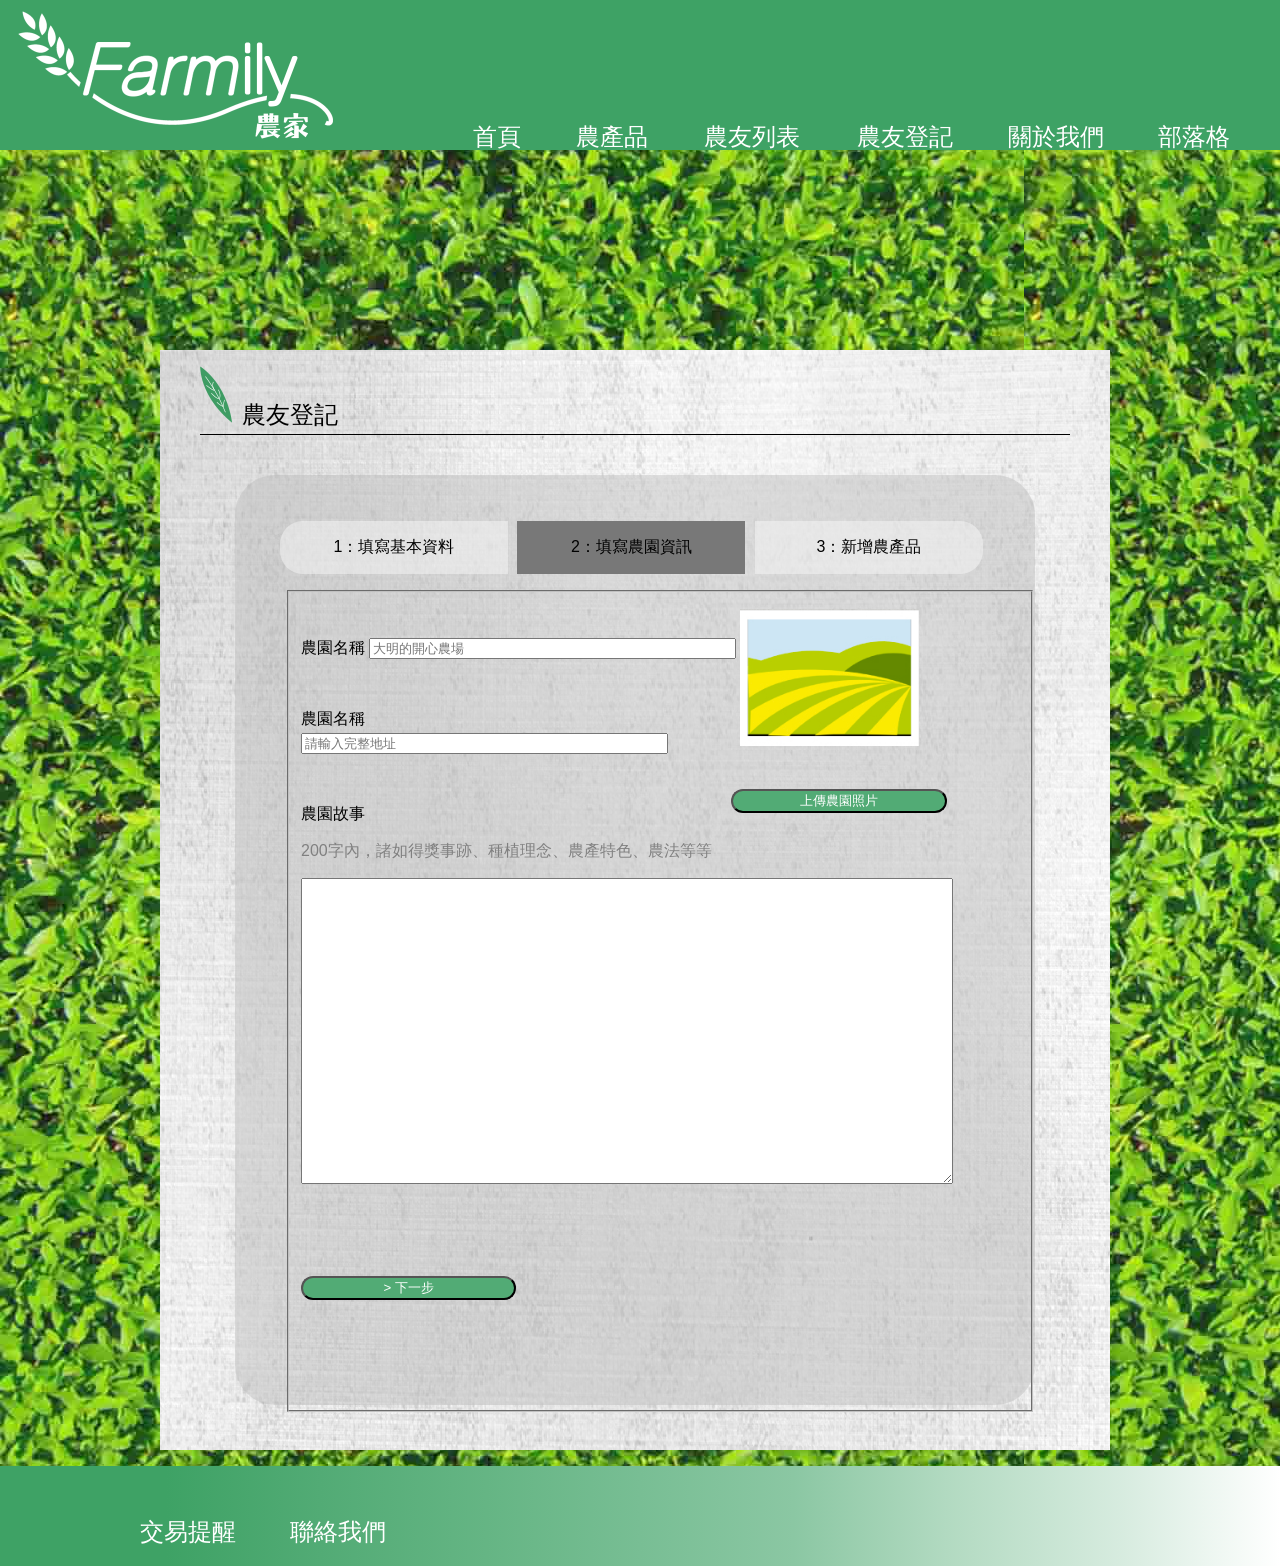
<file: farmily_register_2.html>
<!DOCTYPE html>
<html>
<head>
  <meta charset="utf-8">
  <link rel="stylesheet" href="http://yui.yahooapis.com/pure/0.4.2/pure-min.css">
  <link rel="stylesheet" type="text/css" href="css/farmily_register.css">
  <link rel="stylesheet" type="text/css" href="css/farmily_register_2.css">
  <link rel="shortcut icon" href="img/leaf.png" alt="Farmily">
  <title>Farmily_農友登記</title>
</head>

<body>
  <header>
   <a href="farmily_home.html"><img src="img/logo.png" alt="Farmily" class="logo"></a>
    
   <nav>
     <ul class="main_nav">
       <li class="main_nav_li"><a href="farmily_home.html">首頁</a></li>
       <li class="main_nav_li">
         <a href="farmily_product.html">農產品</a>
         <div class="sub">
           <ul>
             <li><a href="farmily_product.html">五穀雜糧</a></li>
             <li><a href="farmily_product.html">蔬菜</a></li>
             <li><a href="farmily_product.html">畜產/水產</a></li>
             <li><a href="farmily_product.html">水果</a></li>
             <li><a href="farmily_product.html">手製品</a></li>
           </ul>
         </div>
       </li>
       <li class="main_nav_li"><a href="farmily_farmer_list.html">農友列表</a>
          <div class="sub">
           <ul>
             <li><a href="farmily_farmer_list.html">北部</a></li>
             <li><a href="farmily_farmer_list.html">中部</a></li>
             <li><a href="farmily_farmer_list.html">南部</a></li>
             <li><a href="farmily_farmer_list.html">東部</a></li>
             <li><a href="farmily_farmer_list.html">外島</a></li>
           </ul>
         </div>
       </li>
       <li class="main_nav_li"><a href="farmily_register.html">農友登記</a></li>
       <li class="main_nav_li"><a href="farmily_aboutus.html">關於我們</a></li>
       <li class="main_nav_li"><a href="farmily_blog.html">部落格</a></li>
     </ul>
   </nav> 
 </header>

<section>
  <ul class="title">
    <li>
      <img src="img/leaf.png"></img>
      <p>農友登記</p>
    </li>
  </ul> 
  <div class="content">
    <ul class="step">
      <li class="step_1">
        <p>1：填寫基本資料</p>
      </li>
      <li class="step_2">
        <p>2：填寫農園資訊</p>
      </li>
      <li class="step_3">
        <p>3：新增農產品</p>
      </li>
    </ul> 
	  <div class="form">
    <form class="pure-form pure-form-stacked" method="link" action="farmily_register_3.html">
      <fieldset>
        <div class="format">
            <label for="farm_name">農園名稱</label>
            <input id="farm_name" type="text" class="pure-input-rounded" placeholder="大明的開心農場">
        </div>
        <div class="format photo">
             <img src="img/farm_photo.png" alt="farm_photo">
             <button type="submit" id="upload" class="pure-button">上傳農園照片</button>
        </div>
        <div class="format">
            <label for="address">農園名稱</label>
            <input id="address" type="text" class="pure-input-rounded" placeholder="請輸入完整地址">
        </div>
        <div class="format">
            <label for="farm_story">農園故事</label>
            <p>200字內，諸如得獎事跡、種植理念、農產特色、農法等等</p>
            <textarea id="farm_story" type="text" class="pure-input-rounded"></textarea>
        </div>
        <div class="format">
            <button type="submit" id="button" class="pure-button">> 下一步</button>  
        </div>  
      </fieldset>
    </form>
    </div>
    
  </div> 
</section>

<footer>
	<ul>
         <li><a href="..">交易提醒</a></li>
         <li><a href="..">聯絡我們</a></li>
     </ul>
</footer>

</body>
</html>
</file>
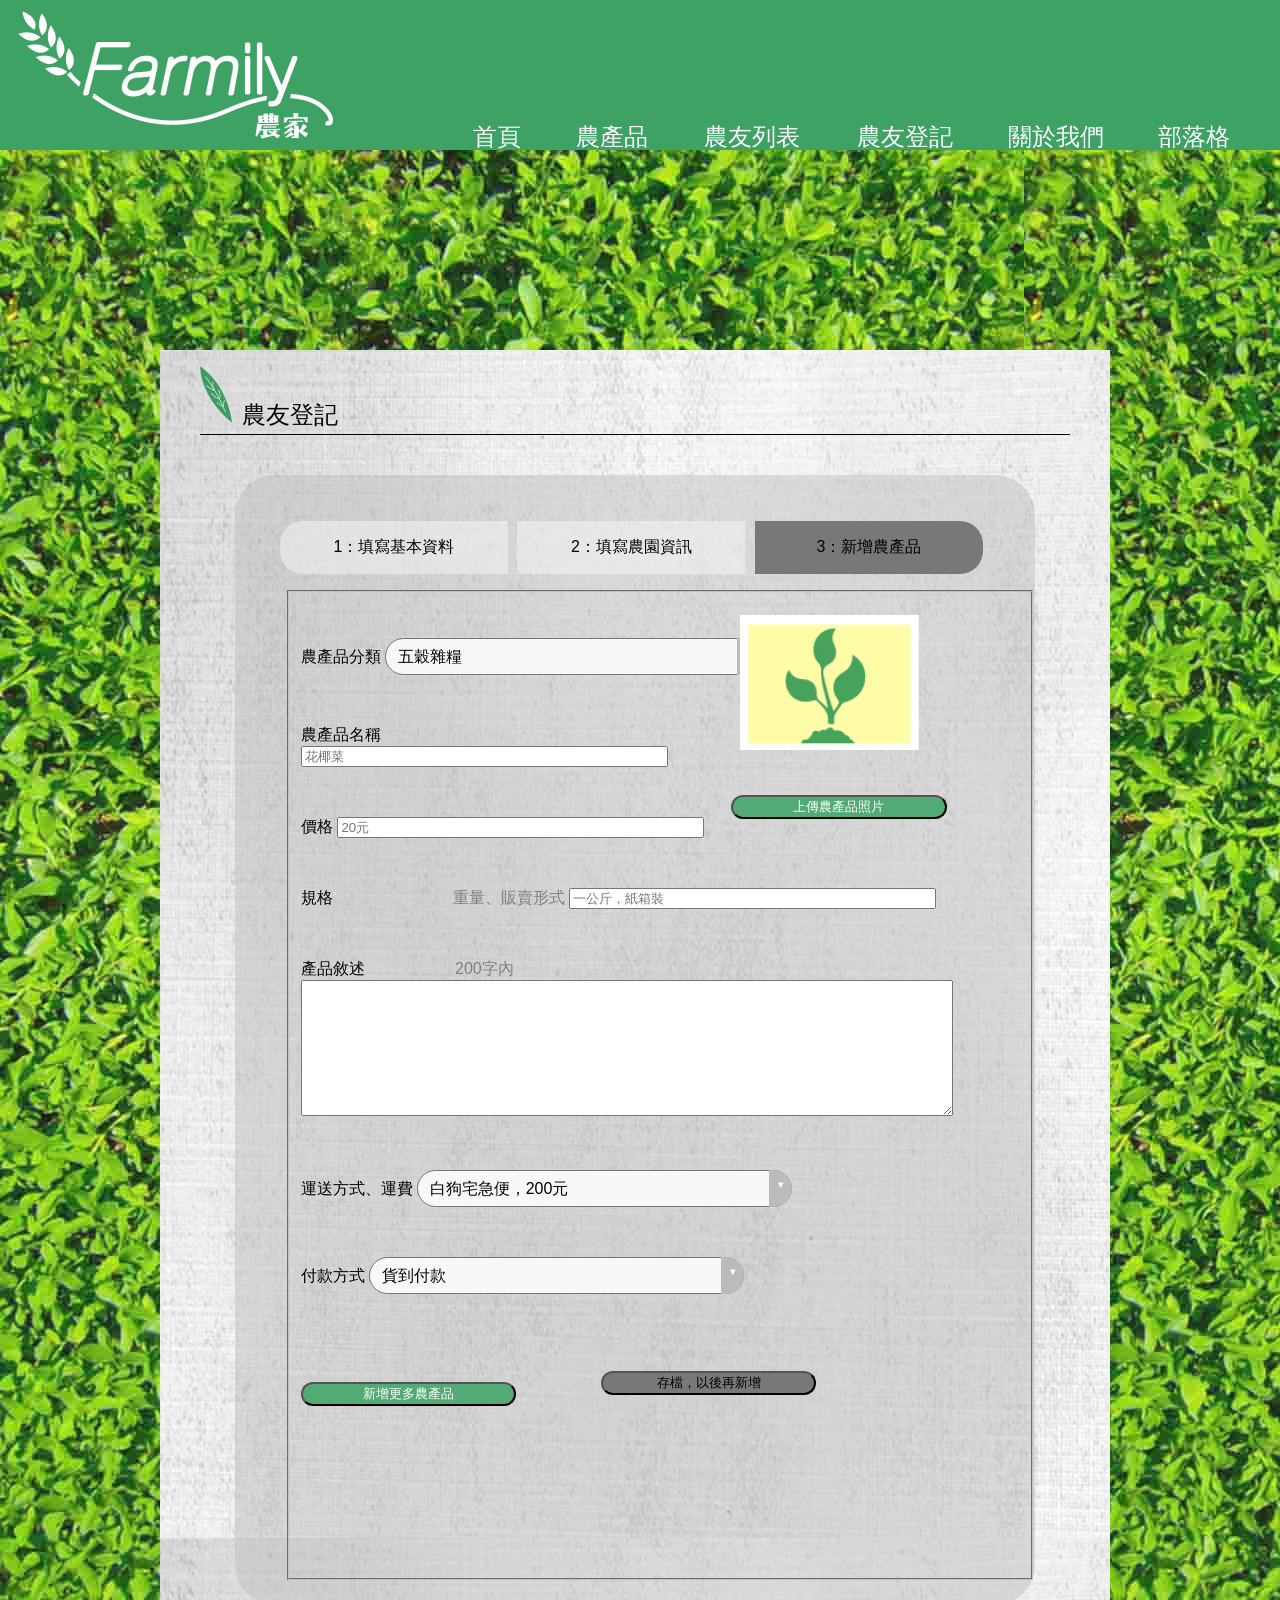
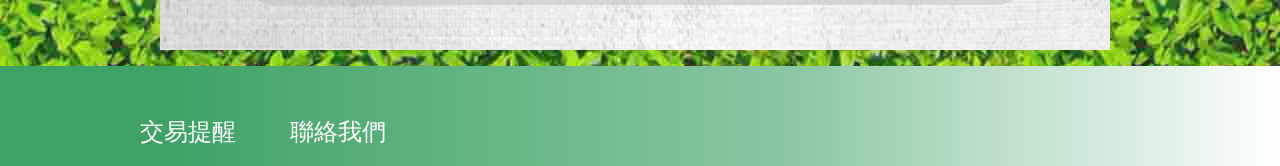
<file: farmily_register_3.html>
<!DOCTYPE html>
<html>
<head>
  <meta charset="utf-8">
  <link rel="stylesheet" href="http://yui.yahooapis.com/pure/0.4.2/pure-min.css">
  <link rel="stylesheet" type="text/css" href="css/farmily_register.css">
  <link rel="stylesheet" type="text/css" href="css/farmily_register_3.css">
  <link rel="shortcut icon" href="img/leaf.png" alt="Farmily">
  <title>Farmily_農民登記</title>
</head>

<body>
  <header>
   <a href="farmily_home.html"><img src="img/logo.png" alt="Farmily" class="logo"></a>
    
   <nav>
     <ul class="main_nav">
       <li class="main_nav_li"><a href="farmily_home.html">首頁</a></li>
       <li class="main_nav_li">
         <a href="farmily_product.html">農產品</a>
         <div class="sub">
           <ul>
             <li><a href="farmily_product.html">五穀雜糧</a></li>
             <li><a href="farmily_product.html">蔬菜</a></li>
             <li><a href="farmily_product.html">畜產/水產</a></li>
             <li><a href="farmily_product.html">水果</a></li>
             <li><a href="farmily_product.html">手製品</a></li>
           </ul>
         </div>
       </li>
       <li class="main_nav_li"><a href="farmily_farmer_list.html">農友列表</a>
          <div class="sub">
           <ul>
             <li><a href="farmily_farmer_list.html">北部</a></li>
             <li><a href="farmily_farmer_list.html">中部</a></li>
             <li><a href="farmily_farmer_list.html">南部</a></li>
             <li><a href="farmily_farmer_list.html">東部</a></li>
             <li><a href="farmily_farmer_list.html">外島</a></li>
           </ul>
         </div>
       </li>
       <li class="main_nav_li"><a href="farmily_register.html">農友登記</a></li>
       <li class="main_nav_li"><a href="farmily_aboutus.html">關於我們</a></li>
       <li class="main_nav_li"><a href="farmily_blog.html">部落格</a></li>
     </ul>
   </nav> 
 </header>
 
 <section>
  <ul class="title">
    <li>
      <img src="img/leaf.png"></img>
      <p>農友登記</p>
    </li>
  </ul> 
  <div class="content">
    <ul class="step">
      <li class="step_1">
        <p>1：填寫基本資料</p>
      </li>
      <li class="step_2">
        <p>2：填寫農園資訊</p>
      </li>
      <li class="step_3">
        <p>3：新增農產品</p>
      </li>
    </ul> 
    
    <div class="form">
    <form class="pure-form pure-form-stacked" method="link" action="#">
      <fieldset>
        <div class="format">
              <label for="category">農產品分類</label>
              <div class="select-list">
              <select id="category">
                <option>五穀雜糧</option>
                <option>蔬菜</option>
                <option>畜產/水產</option>
                <option>水果</option>
                <option>手製品</option>
              </select>
              </div>
              <div class="format photo">
                <img src="img/product_photo.png" alt="product_photo">
                <button type="submit" id="upload" class="pure-button">上傳農產品照片</button>
              </div>
              <div class="format">
                <label for="name">農產品名稱</label>
                <input id="name" type="text" class="pure-input-rounded" placeholder="花椰菜">
              </div>
              <div class="format">
                <label for="price">價格</label>
                <input id="price" type="text" class="pure-input-rounded" placeholder="20元">
              </div>
              <div class="format">
                <label for="scale">規格<p>重量、販賣形式</p></label>
                <input id="scale" type="text" class="pure-input-rounded" placeholder="一公斤，紙箱裝">
              </div>
              <div class="format">
                <label for="description">產品敘述<p id="move">200字內</p></label>
                <textarea id="description" type="text" class="pure-input-rounded"></textarea>
              </div>
              <div class="format">
                <label for="transport">運送方式、運費</label>
                <div class="select-list">
                  <select id="trans">
                    <option>白狗宅急便，200元</option>
                    <option>OOXX宅急便，120元</option>
                  </select>
                </div>
              </div>
              <div class="format">
                <label for="pay">付款方式</label>
                <div class="select-list">
                  <select id="money">
                    <option>貨到付款</option>
                    <option>超商取貨</option>
                  </select>
                </div>
              </div>
              <div class="format">
                <button type="submit" id="new" class="pure-button">新增更多農產品</button>  
              </div>
              <div class="format">
                <button type="submit" id="save" class="pure-button">存檔，以後再新增</button>  
              </div>  
      </fieldset>
    </form>
    </div>
    
  </div>
</section>

<footer>
  <ul>
         <li><a href="..">交易提醒</a></li>
         <li><a href="..">聯絡我們</a></li>
     </ul>
</footer>

</body>
</html>
</file>
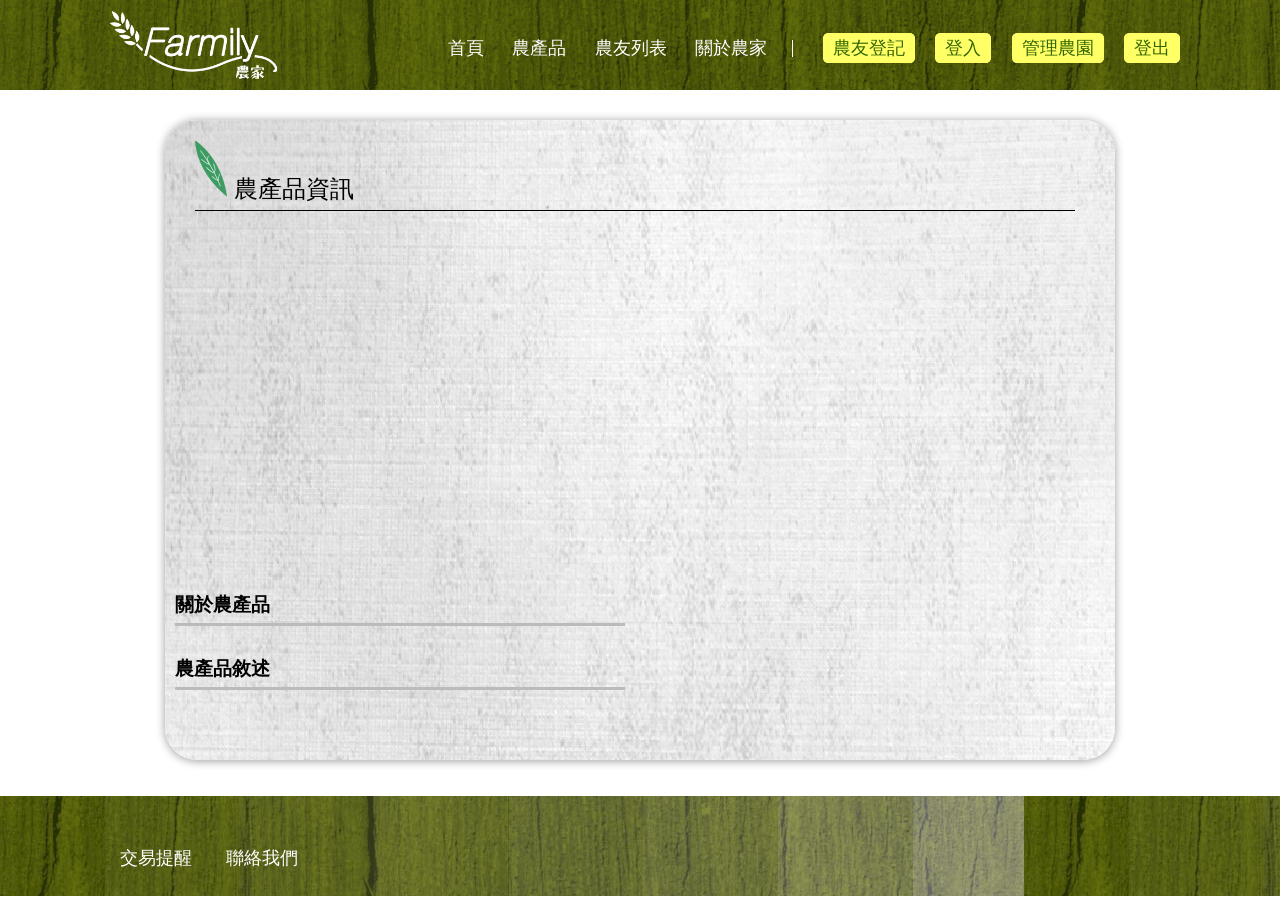
<file: product_detail.html>
<!DOCTYPE html>
<html>
<head>
  <meta charset="utf-8">
  <link rel="stylesheet" type="text/css" href="css/product_detail.css">
  <link rel="shortcut icon" href="img/leaf.png" alt="Farmily">
  <link rel="stylesheet" href="font-awesome/css/font-awesome.min.css">
  <title>農產品資訊 - Farmily | 農家</title>
</head>
<body>
  <header>   
   	<a href="index.html"><img src="img/logo.png" alt="Farmily" class="logo"></a>
   	<nav>
     <ul class="main_nav">
       <li class="main_nav_li">
       	<a href="index.html">首頁</a>
       </li>
       <li class="main_nav_li">
         <a href="farmily_product.html">農產品</a>
         <div class="sub">
           <ul>
             <li><a href="farmily_product.html" onClick="getData(1, '五榖雜糧')">五穀雜糧</a></li>
             <li><a href="farmily_product.html" onClick="getData(1, '蔬菜')">蔬菜</a></li>
             <li><a href="farmily_product.html" onClick="getData(1, '畜產/水產')">畜產/水產</a></li>
             <li><a href="farmily_product.html" onClick="getData(1, '水果')">水果</a></li>
             <li><a href="farmily_product.html" onClick="getData(1, '手製品')">手製品</a></li>
           </ul>
         </div>
       </li>
       <li class="main_nav_li">
       	<a href="farmily_farmer_list.html">農友列表</a>
       		<div class="sub">
           <ul>
             <li><a href="farmily_farmer_list.html" onClick="getData(1, '北部')">北部</a></li>
             <li><a href="farmily_farmer_list.html" onClick="getData(1, '中部')">中部</a></li>
             <li><a href="farmily_farmer_list.html" onClick="getData(1, '南部')">南部</a></li>
             <li><a href="farmily_farmer_list.html" onClick="getData(1, '東部')">東部</a></li>
             <li><a href="farmily_farmer_list.html" onClick="getData(1, '外島')">外島</a></li>
           </ul>
         </div>
       </li>
       <li class="main_nav_li">
       	<a href="farmily_aboutus.html">關於農家</a>
       </li>
       <div class="member">
	       <li class="main_nav_li" id="registerButton">
	       	<a class="member-btn" href="farmily_register.html">農友登記</a>
	       </li>
	       <li class="main_nav_li" id="loginButton">
	       	<a class="member-btn" href="farmily_login.html">登入</a>
	       </li>
   	       <li class="main_nav_li" id="editButton">
	       	<a class="member-btn" href="farm_edit.html">管理農園</a>
	       </li>
   	       <li class="main_nav_li" id="logoutButton">
	       	<a class="member-btn" href="..">登出</a>
	       </li>
	   </div>
     </ul>
    </nav> 
  </header>
  
  <section>
  	<div class="content">
		<div class="title">
			<img src="img/leaf.png"></img>
			農產品資訊
		</div>

		<div class="product-detail">


			</div>
			<div class="product-description">
        <h3 class="description-title">關於農產品</h3>
        <div id="farm-description">
          
        </div>
        <h3 class="description-title">農產品敘述</h3>
				<div id="product-description">
			</div>
		</div>		

  </section>
  
  <footer>
  		<ul>
             <li><a href="..">交易提醒</a></li>
             <li><a href="..">聯絡我們</a></li>
        </ul>
  </footer>

</body>
<script src="http://code.jquery.com/jquery-1.11.0.min.js"></script>
<script src='https://www.parsecdn.com/js/parse-1.2.18.min.js'></script>
 <script type="text/javascript" src="js/product.js"></script>
 <script type="text/javascript">
/*
jQuery Url Plugin
 * Version 1.0
 * 2009-03-22 19:30:05
 * URL: http://ajaxcssblog.com/jquery/url-read-get-variables/
 * Description: jQuery Url Plugin gives the ability to read GET parameters from the actual URL
 * Author: Matthias Jäggli
 * Copyright: Copyright (c) 2009 Matthias Jäggli under dual MIT/GPL license.
*/
(function ($) {
 $.url = {};
 $.extend($.url, {
  _params: {},
  init: function(){
   var paramsRaw = "";
   try{
    paramsRaw = 
     (document.location.href.split("?", 2)[1] || "").split("#")[0].split("&") || [];
    for(var i = 0; i< paramsRaw.length; i++){
     var single = paramsRaw[i].split("=");
     if(single[0])
      this._params[single[0]] = unescape(single[1]);
    }
   }
   catch(e){
    alert(e);
   }
  },
  param: function(name){
   return this._params[name] || "";
  },
  paramAll: function(){
   return this._params;
  }
 });
 $.url.init();
})(jQuery);
  </script>
  <script type="text/javascript">
console.log($.url.param("name"));
$(document).ready(function(){
  callprod($.url.param('name'));
})
  </script>
</html>
</html>
</file>
<file: css/searchbar.css>
.search {
    position: relative;
    margin: 30px auto;
    margin-left: 0px;
    width: 95%;
}

.search input {
    height: 40px;
    width: 100%;
    padding: 0 12px 0 25px;
    background: white url("http://cssdeck.com/uploads/media/items/5/5JuDgOa.png") 8px 12px no-repeat;
    border-radius: 13px;
    -webkit-box-sizing: border-box;
    -moz-box-sizing: border-box;
    -ms-box-sizing: border-box;
    -o-box-sizing: border-box;
    box-sizing: border-box;
    -webkit-box-shadow: inset 0 1px #e5e7ed, 0 1px 0 #fcfcfc;
    -moz-box-shadow: inset 0 1px #e5e7ed, 0 1px 0 #fcfcfc;
    -ms-box-shadow: inset 0 1px #e5e7ed, 0 1px 0 #fcfcfc;
    -o-box-shadow: inset 0 1px #e5e7ed, 0 1px 0 #fcfcfc;
    box-shadow: inset 0 1px #e5e7ed, 0 1px 0 #fcfcfc;
}

.search input:focus {
    outline: none;
    border-color: #66b1ee;
    -webkit-box-shadow: 0 0 2px rgba(85, 168, 236, 0.9);
    -moz-box-shadow: 0 0 2px rgba(85, 168, 236, 0.9);
    -ms-box-shadow: 0 0 2px rgba(85, 168, 236, 0.9);
    -o-box-shadow: 0 0 2px rgba(85, 168, 236, 0.9);
    box-shadow: 0 0 2px rgba(85, 168, 236, 0.9);
}

.search input:focus + .results { display: block }

.search .results {
    display: none;
    position: absolute;
    top: 35px;
    left: 0;
    right: 0;
    z-index: 10;
    padding: 0;
    margin: 0;
    border-width: 1px;
    border-style: solid;
    border-color: #cbcfe2 #c8cee7 #c4c7d7;
    border-radius: 3px;
    background-color: #fdfdfd;
    background-image: -webkit-gradient(linear, left top, left bottom, color-stop(0%, #fdfdfd), color-stop(100%, #eceef4));
    background-image: -webkit-linear-gradient(top, #fdfdfd, #eceef4);
    background-image: -moz-linear-gradient(top, #fdfdfd, #eceef4);
    background-image: -ms-linear-gradient(top, #fdfdfd, #eceef4);
    background-image: -o-linear-gradient(top, #fdfdfd, #eceef4);
    background-image: linear-gradient(top, #fdfdfd, #eceef4);
    -webkit-box-shadow: 0 1px 2px rgba(0, 0, 0, 0.1);
    -moz-box-shadow: 0 1px 2px rgba(0, 0, 0, 0.1);
    -ms-box-shadow: 0 1px 2px rgba(0, 0, 0, 0.1);
    -o-box-shadow: 0 1px 2px rgba(0, 0, 0, 0.1);
    box-shadow: 0 1px 2px rgba(0, 0, 0, 0.1);
}

.search .results li { display: block }

.search .results li:first-child { margin-top: -1px }

.search .results li:first-child:before, .search .results li:first-child:after {
    display: block;
    content: '';
    width: 0;
    height: 0;
    position: absolute;
    left: 50%;
    margin-left: -5px;
    border: 5px outset transparent;
}

.search .results li:first-child:before {
    border-bottom: 5px solid #c4c7d7;
    top: -11px;
}

.search .results li:first-child:after {
    border-bottom: 5px solid #fdfdfd;
    top: -10px;
}

.search .results li:first-child:hover:before, .search .results li:first-child:hover:after { display: none }

.search .results li:last-child { margin-bottom: -1px }

.search .results a {
    display: block;
    position: relative;
    margin: 0 -1px;
    padding: 6px 40px 6px 10px;
    color: #808394;
    font-weight: 500;
    text-shadow: 0 1px #fff;
    border: 1px solid transparent;
    border-radius: 3px;
}

.search .results a span { font-weight: 200 }

.search .results a:before {
    content: '';
    width: 18px;
    height: 18px;
    position: absolute;
    top: 50%;
    right: 10px;
    margin-top: -9px;
    background: url("http://cssdeck.com/uploads/media/items/7/7BNkBjd.png") 0 0 no-repeat;
}

.search .results a:hover {
    text-decoration: none;
    color: #fff;
    text-shadow: 0 -1px rgba(0, 0, 0, 0.3);
    border-color: #2380dd #2179d5 #1a60aa;
    background-color: #338cdf;
    background-image: -webkit-gradient(linear, left top, left bottom, color-stop(0%, #59aaf4), color-stop(100%, #338cdf));
    background-image: -webkit-linear-gradient(top, #59aaf4, #338cdf);
    background-image: -moz-linear-gradient(top, #59aaf4, #338cdf);
    background-image: -ms-linear-gradient(top, #59aaf4, #338cdf);
    background-image: -o-linear-gradient(top, #59aaf4, #338cdf);
    background-image: linear-gradient(top, #59aaf4, #338cdf);
    -webkit-box-shadow: inset 0 1px rgba(255, 255, 255, 0.2), 0 1px rgba(0, 0, 0, 0.08);
    -moz-box-shadow: inset 0 1px rgba(255, 255, 255, 0.2), 0 1px rgba(0, 0, 0, 0.08);
    -ms-box-shadow: inset 0 1px rgba(255, 255, 255, 0.2), 0 1px rgba(0, 0, 0, 0.08);
    -o-box-shadow: inset 0 1px rgba(255, 255, 255, 0.2), 0 1px rgba(0, 0, 0, 0.08);
    box-shadow: inset 0 1px rgba(255, 255, 255, 0.2), 0 1px rgba(0, 0, 0, 0.08);
}

:-moz-placeholder {
    color: #a7aabc;
    font-weight: 200;
}

::-webkit-input-placeholder {
    color: #a7aabc;
    font-weight: 200;
}

.lt-ie9 .search input { line-height: 26px }
</file>
<file: css/farmily_home.css>
body{
  background:url(../img/background.jpg) repeat;
  font-family: "Helvetica Neue",Arial,"HeitiTC","LiHei Pro","微軟正黑體","Microsoft Jhenghei",sans-serif;
  margin: 0px;
}

a{
  text-decoration:none;
  color:white;
}

footer{
height: 100px;
background: #3ea265;
background: -moz-linear-gradient(left, #3ea265 13%, #52ab75 25%, #65b584 38%, #78be94 50%, #8bc7a3 62%, #b2dac1 74%, #d8ece0 88%, #ffffff 100%); 
background: -webkit-gradient(linear, left top, right top, color-stop(13%,#3ea265), color-stop(25%,#52ab75), color-stop(38%,#65b584), color-stop(50%,#78be94), color-stop(62%,#8bc7a3), color-stop(74%,#b2dac1), color-stop(88%,#d8ece0), color-stop(100%,#ffffff)); 
background: -webkit-linear-gradient(left, #3ea265 13%,#52ab75 25%,#65b584 38%,#78be94 50%,#8bc7a3 62%,#b2dac1 74%,#d8ece0 88%,#ffffff 100%); 
background: -o-linear-gradient(left, #3ea265 13%,#52ab75 25%,#65b584 38%,#78be94 50%,#8bc7a3 62%,#b2dac1 74%,#d8ece0 88%,#ffffff 100%); 
background: -ms-linear-gradient(left, #3ea265 13%,#52ab75 25%,#65b584 38%,#78be94 50%,#8bc7a3 62%,#b2dac1 74%,#d8ece0 88%,#ffffff 100%); 
background: linear-gradient(to right, #3ea265 13%,#52ab75 25%,#65b584 38%,#78be94 50%,#8bc7a3 62%,#b2dac1 74%,#d8ece0 88%,#ffffff 100%); 
filter: progid:DXImageTransform.Microsoft.gradient( startColorstr='#3ea265', endColorstr='#ffffff',GradientType=1 ); 
position: relative;
top: 1900px;
}

footer li{
font-size:24px;
display:inline;
list-style:none;
margin-right:50px;
position:relative;
top: 50px;
left: 100px;
}

header{
  background:#3EA265;
  height : 150px;
}

.logo{
  height:150px;
  position:absolute;
}

.main_nav{
  float:right;
}

.main_nav_li{
  font-size:24px;
  display:inline;
  list-style:none;
  position:relative;
  margin-right:50px;
  top:105px;
}

.sub{
  display: none;
  height: auto;
  left: 0;
  margin: 1px 0 0;
  overflow: hidden;
  position: absolute;
  width: 210px;
  z-index: 6666;
}

.sub ul{
  margin: 0;
  list-style: none;
  position: relative;
  border: 5px solid #dcdcdc;
  background: #fff;
  width: 200px;
  padding: 15px 0;
}

.sub li {
float: none;
margin: 0 0 1px;
}

.main_nav li:hover .sub{
  display: block;
}

.sub a{
  color: #5C5C5C;
  display: block;
  font-size: 14px;
  height: 25px;
  letter-spacing: 2px;
  overflow: hidden;
  margin: 0 0 0 15px;
  padding: 4px 0 0 10px;
  cursor: pointer;
  outline: 0;
}

.sub li:hover{
  background:gray;
}

.sub li:hover a{
  color:white;
}

section{
	background:url(../img/background_inner.jpg);
	height:1500px;
	width:950px;
	position: absolute;
	left:50%;
	top:50%;
	
	margin-top:-100px;
	margin-left:-480px;
}

.main_pic{
  width:950px;
  position: relative;
  margin: 0px 0px 0px 0px;
  overflow: auto;
}

.slogan{
   position:absolute;
   margin: -100px 0px 0px 0px;
   font-size:36px;
   background:rgba(62,162,101,0.5);
   color:white;
   padding:10px;
}

.content li{
	width:870px;
	position:relative;
	list-style:none;
	border-bottom:1px solid;
	border-bottom-color: #000;
	padding-bottom:3px;
	margin-top:10px;
}

.content li a{
	font-size:24px;
	color:black;
	margin-left:6px;
}

.story_1 img,.story_2 img{
	height: 150px;
	width: auto;
	overflow: hidden;
	position:relative;
	left:7px;
	top:7px;
	border-radius: 50%;
	border: 5px solid #fff;
}

.story_1,.story_2{
	display: inline-block;
	background:#B2DAC1;
	margin-top:30px;
	margin-right: 20px;
	padding: 10px;
	max-width:400px;
	height: 200px;
	border-radius: 0.5em;
}

.story_1 h3,.story_2 h3{
	color:#52AB75;
	position:relative;
	margin:-145px 0px 0px 180px;
}


.name{
	font-size:18px;
	color:black;
	position:relative;
	margin:-140px 0px 0px 180px;
}

.story_1 p,.story_2 p{
	font-size:12px;
	color:black;
	position:relative;
	margin:0px 0px 0px 180px;
	margin-top:10px;
}

#mod-search{
	margin:30px;
}

.cereals img,.fruit img,.vegetable img,.animal img,.diy img{
	width:150px;
	height:120px;
}

.cereals a,.fruit a,.vegetable a,.animal a,.diy a{
	color:black;
}
.cereals{position:absolute;width:100px;}

.fruit{
	position:relative;
	left:180px;
	width:100px;
}

.vegetable{
	position:relative;
	left:360px;
	top:-175px;
	width:100px;
}

.animal{
	position:relative;
	top:-350px;
	left:540px;
	width:100px;
}

.diy{
	position:relative;
	left:720px;
	top:-525px;
	width:100px;
}

.fruit p,.vegetable p{
	margin-left:57px;
	width:100px;
}

.cereals p,.animal p{
	margin-left:47px;
	width:100px;
}

.diy p{
	margin-left:52px;
	margin-right:0px;
	width:100px;
}

.fb_iframe_widget {
	position: relative;
	top:-500px;
	left:50px;
}

.story_button{
	background-color:#44c767;
	-moz-border-radius:25px;
	-webkit-border-radius:25px;
	border-radius:25px;
	border:1px solid #18ab29;
	display:inline-block;
	cursor:pointer;
	color:#ffffff;
	font-weight:bold;
	font-size:12px;
	padding:5px 11px;
	text-shadow:0px 1px 0px #2f6627;
	position:relative;
	left:330px;
	top:6px;
}
.story_button:hover {
	background-color:#5cbf2a;
}
.story_button:active {
	position:relative;
	top:1px;
}
</file>
<file: css/farmer.css>
body{
  background:url(../img/background.jpg) repeat;
  font-family: "Helvetica Neue",Arial,"HeitiTC","LiHei Pro","微軟正黑體","Microsoft Jhenghei",sans-serif;
  margin: 0px;
}

a{
  text-decoration:none;
  color:white;
}

footer{
height: 100px;
background: #3ea265;
background: -moz-linear-gradient(left, #3ea265 13%, #52ab75 25%, #65b584 38%, #78be94 50%, #8bc7a3 62%, #b2dac1 74%, #d8ece0 88%, #ffffff 100%); 
background: -webkit-gradient(linear, left top, right top, color-stop(13%,#3ea265), color-stop(25%,#52ab75), color-stop(38%,#65b584), color-stop(50%,#78be94), color-stop(62%,#8bc7a3), color-stop(74%,#b2dac1), color-stop(88%,#d8ece0), color-stop(100%,#ffffff)); 
background: -webkit-linear-gradient(left, #3ea265 13%,#52ab75 25%,#65b584 38%,#78be94 50%,#8bc7a3 62%,#b2dac1 74%,#d8ece0 88%,#ffffff 100%); 
background: -o-linear-gradient(left, #3ea265 13%,#52ab75 25%,#65b584 38%,#78be94 50%,#8bc7a3 62%,#b2dac1 74%,#d8ece0 88%,#ffffff 100%); 
background: -ms-linear-gradient(left, #3ea265 13%,#52ab75 25%,#65b584 38%,#78be94 50%,#8bc7a3 62%,#b2dac1 74%,#d8ece0 88%,#ffffff 100%); 
background: linear-gradient(to right, #3ea265 13%,#52ab75 25%,#65b584 38%,#78be94 50%,#8bc7a3 62%,#b2dac1 74%,#d8ece0 88%,#ffffff 100%); 
filter: progid:DXImageTransform.Microsoft.gradient( startColorstr='#3ea265', endColorstr='#ffffff',GradientType=1 ); 
position: relative;
top: 1600px;
}

footer li{
font-size:24px;
display:inline;
list-style:none;
margin-right:50px;
position:relative;
top: 50px;
left: 100px;
}

header{
  background:#3EA265;
  height : 150px;
}

.logo{
  height:150px;
  position:absolute;
}

.main_nav{
  float:right;
}

.main_nav_li{
  font-size:24px;
  display:inline;
  list-style:none;
  position:relative;
  margin-right:50px;
  top:105px;
}

.sub{
  display: none;
  height: auto;
  left: 0;
  margin: 1px 0 0;
  overflow: hidden;
  position: absolute;
  width: 210px;
  z-index: 6666;
}

.sub ul{
  margin: 0;
  list-style: none;
  position: relative;
  border: 5px solid #dcdcdc;
  background: #fff;
  width: 200px;
  padding: 15px 0;
}

.sub li {
float: none;
margin: 0 0 1px;
}

.main_nav li:hover .sub{
  display: block;
}

.sub a{
  color: #5C5C5C;
  display: block;
  font-size: 14px;
  height: 25px;
  letter-spacing: 2px;
  overflow: hidden;
  margin: 0 0 0 15px;
  padding: 4px 0 0 10px;
  cursor: pointer;
  outline: 0;
}

.sub li:hover{
  background:gray;
}

.sub li:hover a{
  color:white;
}

section{
	background:url(../img/background_inner.jpg);
	height:1350px;
	width:950px;
	position: absolute;
	left:50%;
	top:50%;
	margin-top:-100px;
	margin-left:-480px;
}

.main_pic{
  width:950px;
  position: relative;
  margin: 0px 0px 0px 0px;
  overflow: auto;
}

.farmer_main{
	width: 950px;
	position: relative;
	margin: 0px 0px 0px 0px;
	overflow: auto;
}

.farmer_head{
	width: 200px;
	position: absolute;
	margin: -400px 0px 0px 50px;
	border-radius: 700px;
	border-style: solid;
	border-color: #FFFFFF;
	border-width: 10px;
}


.slogan{
   position:absolute;
   margin: -100px 0px 0px 0px;
   font-size:36px;
   background:rgba(62,162,101,0.5);
   color:white;
   padding:10px;
}

.farmer_note{
	position:absolute;
	margin: -150px 0px 0px 0px;
	font-size:36px;
	background:rgba(62,162,101,0.5);
	color:white;
	padding:30px;
}

.content li{
	width:870px;
	position:relative;
	list-style:none;
	border-bottom:1px solid;
	border-bottom-color: #000;
	padding-bottom:3px;
	margin-top:10px;
}

.content li a{
	font-size:24px;
	color:black;
	margin-left:6px;
}
.farmer_content{
	width: 60%;
	float: left;
}
.sidebar{
	width: 25%;
	float: right;
	margin-right:20px;
	border-left:1px solid;
}

.farmer_content li,.sidebar li{
	width:100%;
	position:relative;
	list-style:none;
	border-bottom:1px solid;
	border-bottom-color: #000;
	padding-bottom:3px;
	margin-top:10px;
	float: left;
}


.farmer_content li a,.sidebar li a{
	font-size:24px;
	color:black;
	margin-left:6px;

}

.story_1 img,.story_2 img,.product img{
	width:38%;
	position:relative;
	left:10px;
}

.story_1,.story_2{
	background:#B2DAC1;
	margin-top:30px;
	padding:10px;
	width:400px;
	border-radius: 0.5em;
}
.story_1 h3,.story_2 h3,.product h3,.info h3{
	color:#52AB75;
	position:relative;
	margin:-75px 0px 0px 100px;
	width: 150px;
	height: 10px;
}
.info a{
	color:#52AB75;
	font-size:24px;
	float: left;
}
.info a :hover{
	color:#52AB75;
	text-decoration: underline;
	font-size:24px;
	float: left;
}
.info i{
	font-size:24px;
	margin: 0px 10px 0px -10px;
	color:#6E6E6E;
	float: left;
	text-align: left;
}
.info p{
	display: list;
	font-size:24px;
	margin: 10px 0px 0px 10px;
	float: left;
	bottom: 10px;
}
.remind p{
	display: list;
	float: left;
}
.remind a{
	color: #6E6E6E;
	font-size: 16px;
	float: left;
	width: 200px;
}
.remind i{
	font-size:24px;
	margin: 0px 10px 0px -10px;
	color:#6E6E6E;
	float: left;
	text-align: left;
}

.product{	
	margin-top: 5px;
	padding:10px;
	width: 200px;
	float: left;
	position:relative;
}

.name{
	font-size:18px;
	color:black;
	position:relative;
	margin:-140px 0px 0px 100px;
}

.story_1 p,.story_2 p,.product p{
	font-size:18px;
	color:black;
	position:relative;
	margin:0px 0px 0px 100px;
	margin-top:10px;
}
.description{
	margin-top: 5px;
	padding:10px;
	float: left;
	position:relative;
} 
.description p{
	margin-top:50px;
	margin:0px 0px 0px 0px;
	float: left;
}

.story_2{
	position:relative;
	margin:-207px 0px 0px 450px;
}

#mod-search{
	margin:30px;
}

.cereals img,.fruit img,.vegetable img,.animal img,.diy img{
	width:150px;
	height:120px;
}

.cereals{position:absolute;width:100px;}

.fruit{
	position:relative;
	left:180px;
	width:100px;
}

.vegetable{
	position:relative;
	left:360px;
	top:-175px;
	width:100px;
}

.animal{
	position:relative;
	top:-350px;
	left:540px;
	width:100px;
}

.diy{
	position:relative;
	left:720px;
	top:-525px;
	width:100px;
}

.fruit p,.vegetable p{
	margin-left:57px;
	width:100px;
}

.cereals p,.animal p{
	margin-left:47px;
	width:100px;
}

.diy p{
	margin-left:52px;
	margin-right:0px;
	width:100px;
}

.fb_iframe_widget {
	display: inline-block;
	position: relative;
	top:-500px;
	left:50px;
}

.story_button{
	background-color:#44c767;
	-moz-border-radius:25px;
	-webkit-border-radius:25px;
	border-radius:25px;
	border:1px solid #18ab29;
	display:inline-block;
	cursor:pointer;
	color:#ffffff;
	font-weight:bold;
	font-size:12px;
	padding:5px 11px;
	text-shadow:0px 1px 0px #2f6627;
	position:relative;
	left:330px;
	top:6px;
}
.story_button:hover {
	background-color:#5cbf2a;
}
.story_button:active {
	position:relative;
	top:1px;
}
</file>
<file: css/farmily_aboutus.css>
.main_pic{
	opacity: 1.0;
	height: 530px;
}

.title{
	margin-top: 50px;
}

.title li{
  width:870px;
  position:relative;
  list-style:none;
  border-bottom:1px solid;
  border-bottom-color: #000;
  padding-bottom:3px;
  margin-top:10px;
}

.title li p{
  font-size:24px;
  color:black;
  margin-left:6px;
  display: inline;
}

.description{
	margin-top: 30px;
	margin-bottom: 50px;
	font-weight: 200;
	font-size: medium;
	width: 85%;
	left: 50%;
	right: 50%;
	position: relative;
	left: 50px;
	display: block;
}

.about{
	margin-left: 10px;
	margin-top: 60px;
	margin-right: 30px;
	display: inline-block;
	height: 240px;
	width: 28%;
	background-color: rgba(192,192,192,0.7);
	border-radius: 40px;
}

.about h3{
	text-align: center;
}

.about img{
	width: 160px;
	margin-left: normal;
	position: relative;
	left: 47px;
}

#register{
  position: relative;
  left: 303px;
  top: 50px;
  width: 30%;
  height: 50px;
  text-align: center;
  font-style: bold;
  color: white;
  border-radius: 10px;
  background: #52AB75;
  margin-top: 38px;
}

#register:hover{
	background-color:#44c767;
}
</file>
<file: css/farmily_blog.css>
body{
  background:url(../img/background.jpg) repeat;
  font-family: "Helvetica Neue",Arial,"HeitiTC","LiHei Pro","微軟正黑體","Microsoft Jhenghei",sans-serif;
  margin: 0px;
}

a{
  text-decoration:none;
  color:white;
}

footer{
height: 100px;
background: #3ea265;
background: -moz-linear-gradient(left, #3ea265 13%, #52ab75 25%, #65b584 38%, #78be94 50%, #8bc7a3 62%, #b2dac1 74%, #d8ece0 88%, #ffffff 100%); 
background: -webkit-gradient(linear, left top, right top, color-stop(13%,#3ea265), color-stop(25%,#52ab75), color-stop(38%,#65b584), color-stop(50%,#78be94), color-stop(62%,#8bc7a3), color-stop(74%,#b2dac1), color-stop(88%,#d8ece0), color-stop(100%,#ffffff)); 
background: -webkit-linear-gradient(left, #3ea265 13%,#52ab75 25%,#65b584 38%,#78be94 50%,#8bc7a3 62%,#b2dac1 74%,#d8ece0 88%,#ffffff 100%); 
background: -o-linear-gradient(left, #3ea265 13%,#52ab75 25%,#65b584 38%,#78be94 50%,#8bc7a3 62%,#b2dac1 74%,#d8ece0 88%,#ffffff 100%); 
background: -ms-linear-gradient(left, #3ea265 13%,#52ab75 25%,#65b584 38%,#78be94 50%,#8bc7a3 62%,#b2dac1 74%,#d8ece0 88%,#ffffff 100%); 
background: linear-gradient(to right, #3ea265 13%,#52ab75 25%,#65b584 38%,#78be94 50%,#8bc7a3 62%,#b2dac1 74%,#d8ece0 88%,#ffffff 100%); 
filter: progid:DXImageTransform.Microsoft.gradient( startColorstr='#3ea265', endColorstr='#ffffff',GradientType=1 ); 
position: relative;
top: 1700px;
}

footer li{
font-size:24px;
display:inline;
list-style:none;
margin-right:50px;
position:relative;
top: 50px;
left: 100px;
}

header{
  background:#3EA265;
  height : 150px;
}

.logo{
  height:150px;
  position:absolute;
}

.main_nav{
  float:right;
}

.main_nav_li{
  font-size:24px;
  display:inline;
  list-style:none;
  position:relative;
  margin-right:50px;
  top:105px;
}

.sub{
  display: none;
  height: auto;
  left: 0;
  margin: 1px 0 0;
  overflow: hidden;
  position: absolute;
  width: 210px;
  z-index: 6666;
}

.sub ul{
  margin: 0;
  list-style: none;
  position: relative;
  border: 5px solid #dcdcdc;
  background: #fff;
  width: 200px;
  padding: 15px 0;
}

.sub li {
float: none;
margin: 0 0 1px;
}

.main_nav li:hover .sub{
  display: block;
}

.sub a{
  color: #5C5C5C;
  display: block;
  font-size: 14px;
  height: 25px;
  letter-spacing: 2px;
  overflow: hidden;
  margin: 0 0 0 15px;
  padding: 4px 0 0 10px;
  cursor: pointer;
  outline: 0;
}

.sub li:hover{
  background:gray;
}

.sub li:hover a{
  color:white;
}

section{
	background:url(../img/background_inner.jpg);
	height:1500px;
	width:950px;
	position: absolute;
	left:50%;
	top:50%;
	margin-top:-100px;
	margin-left:-480px;
}

section nav{
position:relative;
	top:50px;
	left:20px;
}
section nav li{
	list-style:none;
	margin-bottom:10px;
	width:120px;
	padding:10px;
}

section nav a{
	font-size:18px;
	color:black;
	padding:10px;
}

.latest{
	background:rgba(62,162,101,0.5);
	
}

section nav li:hover{
  background:gray;
}

section nav li:hover a{
  color:white;
}

.hot{
	border-top:1px solid;
	width:200px;
	margin-left:40px;
	margin-top:80px;
}

.hot img{
	margin-top:10px;
}

.hot a{
	color:black;
	font-size:24px;
	position:relative;
	top:-20px;
	left:10px;
}

.article img {
	width:10%;
	border-radius: 50%;
}

.article h3{
	position:relative;
	top:-100px;
	left:120px;
}

.article a{
	position:relative;
	top:-130px;
	left:110px;
	color:black;
}

.article{
	position:relative;
	left:50px;
	margin-bottom:-70px;
}

.top{
	background-color:rgba(192,192,192,0.5);
	width:500px;
	padding:30px;
	border-radius:2em;
	position:relative;
	left:300px;
	top:-1050px;
	margin-bottom:40px;
}

.top h3{
	color:#52AB75;
	position:relative;
	left:40px;
	top:-10px;
}

.story_button{
	background-color:#44c767;
	-moz-border-radius:25px;
	-webkit-border-radius:25px;
	border-radius:25px;
	border:1px solid #18ab29;
	display:inline-block;
	cursor:pointer;
	color:#ffffff;
	font-weight:bold;
	font-size:12px;
	padding:5px 11px;
	text-shadow:0px 1px 0px #2f6627;
	position:relative;
	left:370px;
	top:-135px;
}

#time{
	position:relative;
	left:40px;
	top:-5px;
}

.top article{
	position:relative;
	background:white;
	padding:10px;
	width:450px;
	height:200px;
	left:10px;
	margin:10px;
}

.top article p{
	position:relative;
	width:180px;
	top:-200px;
	left:270px;
}
</file>
<file: css/farmily_blog_article.css>
body{
  background:url(../img/background.jpg) repeat;
  font-family: "Helvetica Neue",Arial,"HeitiTC","LiHei Pro","微軟正黑體","Microsoft Jhenghei",sans-serif;
  margin: 0px;
}

a{
  text-decoration:none;
  color:white;
}

footer{
height: 100px;
background: #3ea265;
background: -moz-linear-gradient(left, #3ea265 13%, #52ab75 25%, #65b584 38%, #78be94 50%, #8bc7a3 62%, #b2dac1 74%, #d8ece0 88%, #ffffff 100%); 
background: -webkit-gradient(linear, left top, right top, color-stop(13%,#3ea265), color-stop(25%,#52ab75), color-stop(38%,#65b584), color-stop(50%,#78be94), color-stop(62%,#8bc7a3), color-stop(74%,#b2dac1), color-stop(88%,#d8ece0), color-stop(100%,#ffffff)); 
background: -webkit-linear-gradient(left, #3ea265 13%,#52ab75 25%,#65b584 38%,#78be94 50%,#8bc7a3 62%,#b2dac1 74%,#d8ece0 88%,#ffffff 100%); 
background: -o-linear-gradient(left, #3ea265 13%,#52ab75 25%,#65b584 38%,#78be94 50%,#8bc7a3 62%,#b2dac1 74%,#d8ece0 88%,#ffffff 100%); 
background: -ms-linear-gradient(left, #3ea265 13%,#52ab75 25%,#65b584 38%,#78be94 50%,#8bc7a3 62%,#b2dac1 74%,#d8ece0 88%,#ffffff 100%); 
background: linear-gradient(to right, #3ea265 13%,#52ab75 25%,#65b584 38%,#78be94 50%,#8bc7a3 62%,#b2dac1 74%,#d8ece0 88%,#ffffff 100%); 
filter: progid:DXImageTransform.Microsoft.gradient( startColorstr='#3ea265', endColorstr='#ffffff',GradientType=1 ); 
position: relative;
top: 1700px;
}

footer li{
font-size:24px;
display:inline;
list-style:none;
margin-right:50px;
position:relative;
top: 50px;
left: 100px;
}

header{
  background:#3EA265;
  height : 150px;
}

.logo{
  height:150px;
  position:absolute;
}

.main_nav{
  float:right;
}

.main_nav_li{
  font-size:24px;
  display:inline;
  list-style:none;
  position:relative;
  margin-right:50px;
  top:105px;
}

.sub{
  display: none;
  height: auto;
  left: 0;
  margin: 1px 0 0;
  overflow: hidden;
  position: absolute;
  width: 210px;
  z-index: 6666;
}

.sub ul{
  margin: 0;
  list-style: none;
  position: relative;
  border: 5px solid #dcdcdc;
  background: #fff;
  width: 200px;
  padding: 15px 0;
}

.sub li {
float: none;
margin: 0 0 1px;
}

.main_nav li:hover .sub{
  display: block;
}

.sub a{
  color: #5C5C5C;
  display: block;
  font-size: 14px;
  height: 25px;
  letter-spacing: 2px;
  overflow: hidden;
  margin: 0 0 0 15px;
  padding: 4px 0 0 10px;
  cursor: pointer;
  outline: 0;
}

.sub li:hover{
  background:gray;
}

.sub li:hover a{
  color:white;
}

section{
	background:url(../img/background_inner.jpg);
	height:1500px;
	width:950px;
	position: absolute;
	left:50%;
	top:50%;
	margin-top:-100px;
	margin-left:-480px;
}

section nav{
position:relative;
	top:50px;
	left:20px;
}
section nav li{
	list-style:none;
	margin-bottom:10px;
	width:120px;
	padding:10px;
}

section nav a{
	font-size:18px;
	color:black;
	padding:10px;
}

.latest{
	background:rgba(62,162,101,0.5);
	
}

section nav li:hover{
  background:gray;
}

section nav li:hover a{
  color:white;
}

.hot{
	border-top:1px solid;
	width:200px;
	margin-left:40px;
	margin-top:80px;
}

.hot img{
	margin-top:10px;
}

.hot a{
	color:black;
	font-size:24px;
	position:relative;
	top:-20px;
	left:10px;
}

.article img {
	width:10%;
	border-radius: 50%;
}

.article h3{
	position:relative;
	top:-100px;
	left:120px;
}

.article a{
	position:relative;
	top:-130px;
	left:110px;
	color:black;
}

.article{
	position:relative;
	left:50px;
	margin-bottom:-70px;
}

.top{
	background-color:rgba(192,192,192,0.5);
	width:500px;
	height:1100px;
	padding:30px;
	border-radius:2em;
	position:relative;
	left:300px;
	top:-1050px;
	margin-bottom:40px;
}

.top h3{
	color:#52AB75;
	position:relative;
	left:40px;
	top:-10px;
}



#time{
	position:relative;
	left:40px;
	top:-5px;
}

.top article{
	position:relative;
	background:white;
	padding:10px;
	width:450px;
	height:600px;
	left:10px;
	margin:10px;
}

.top img{
	width:400px;
	margin:25px;
}

.top article p{
	font-size:12px;
	width:400px;
	margin:25px;

}

.message h3{
	color:black;
}
</file>
<file: css/farmily_farmer_list.css>
body{
  /*background: url(../img/background_3.jpg) repeat;*/
  font-family: "Helvetica Neue",Arial,"HeitiTC","LiHei Pro","微軟正黑體","Microsoft Jhenghei",sans-serif;
  margin: 0;
}





ul, li {
	margin: 0;
	padding: 0;
	list-style: none;
}
.abgne_tab {
	clear: left;
	width: 890px;
	margin: 10px 0;
	margin-left: 30px
}
ul.tabs {
	width: 100%;
	height: 32px;
	border-bottom: 1px solid #999;
	border-left: 1px solid #999;
}
ul.tabs li {
	float: left;
	height: 31px;
	width: 177px;
	line-height: 31px;
	overflow: hidden;
	position: relative;
	margin-bottom: -1px;	/* 讓 li 往下移來遮住 ul 的部份 border-bottom */
	border: 1px solid #999;
	border-left: none;
	background: #e1e1e1;
}
ul.tabs li a {
	display: block;
	padding: 0 20px;
	color: #000;
	border: 1px solid #fff;
	text-decoration: none;
}
ul.tabs li a:hover {
	background: #ccc;
}
ul.tabs li.active  {
	background: #fff;
	border-bottom: 1px solid#fff;
}
ul.tabs li.active a:hover {
	background: #fff;
}
div.tab_container {
	clear: left;
	width: 100%;
	border: 1px solid #999;
	border-top: none;
	background: #fff;
}
div.tab_container .tab_content {
	padding: 20px;
}
div.tab_container .tab_content h2 {
	margin: 0 0 20px;
}








a{
  text-decoration: none;
  color: white;
}

footer{
  height: 100px;
  background: url(../img/footer.jpg) repeat;
  position: relative;
  top: 30px;
  padding-left: 60px;
  background-color: #336600;
}

footer li{
  font-size: 18px;
  display: inline;
  list-style: none;
  position: relative;
  top: 50px;
  margin-left: 10px;
  padding: 10px;
}

footer a:hover{
  color: #FF6;
}

header{
  background-color: #336600;
  height: 90px;
  padding: 0 100px 0 100px;
  background: url(../img/banner.png) repeat;
}

header a:hover{
  color: #FF6;
}

nav{
  display: inline-block;
  float: right;
  margin-top: 20px;
}

.logo{
  height: 80px;
  margin: 5px 0 5px 0;
  position: relative;
  float: left;
}

.main_nav{
  position: relative;
  display: inline-block;
}

.main_nav_li{
  font-size: 18px;
  display: inline-block;
  list-style: none;
  position: relative;
  margin-left: 8px;
}

.main_nav_li > a{
  padding: 3px 8px;
}

.member{
  margin-left: 12px;
  padding-left: 14px;
  border-left: 1px #fff solid;
  display: inline;
}

.member-btn{
  font-size: 18px;
  background-color: #FF6;
  color: #360;
  border-radius: 0.3em;
  border: solid 2px #FF6;
  margin-left: 8px;
}

.member-btn:hover{
  color: #FF6;
  background-color: #360;
}

.sub{
  display: none;
  left: 0;
  margin: 1px 0 0;
  overflow: hidden;
  position: absolute;
  width: 160px;
  z-index: 6666;
  border-radius: 0.3em;
  box-shadow: rgb(155,155,155) 0px 1px 3px 0px;
}

.sub ul{
  margin: 0;
  list-style: none;
  position: relative;
  border: 5px solid #fff;
  background: #fff;
  width: 150px;
  padding: 0px;
}

.sub li {
  float: none;
  margin: 0 0 1px;
}

.main_nav li:hover .sub{
  display: block;
}

.sub a{
  color: #5C5C5C;
  display: block;
  font-size: 14px;
  height: 25px;
  letter-spacing: 1px;
  overflow: hidden;
  margin: 0 0 0 10px;
  padding: 4px 0 0 10px;
  cursor: pointer;
  outline: 0;
}

.sub li:hover{
  background:#336600;
}

.sub li:hover a{
  color:white;
}

section{
  /*background-color: white;*/
  background:url(../img/background_inner.jpg);
  width: 950px;
  height: auto;
  position: relative;
  /*left:50%;*/
  top: 10px;
  margin: 0px auto;
  /*margin-left:-480px;*/
  box-shadow: rgb(155,155,155) 0px 1px 10px 0px;
  border-radius: 2em;
}

.title a{
	font-size:24px;
	color:black;
	margin-left:6px;
}

.title{
	margin-left:30px;
	border-bottom:1px solid;
	border-bottom-color: #000;
	width:890px;
}
</file>
<file: css/farmily_login.css>
body{
	/*background: url(../img/background_3.jpg) repeat;*/
	font-family: "Helvetica Neue",Arial,"HeitiTC","LiHei Pro","微軟正黑體","Microsoft Jhenghei",sans-serif;
	margin: 0;
}

a{
	text-decoration: none;
	color: white;
}

footer{
	height: 100px;
	background: url(../img/footer.jpg) repeat;
	position: relative;
	top: 30px;
	background-color: #336600;
	display: none;
}

footer li{
	font-size: 18px;
	display: inline;
	list-style: none;
	position: relative;
	top: 50px;
	margin-left: 10px;
	padding: 10px;
}

footer a:hover{
	color: #FF6;
}

header{
	background-color: #336600;
	height: 90px;
	padding: 0 100px 0 100px;
	background: url(../img/banner.png) repeat;
	margin-bottom: 30px;
}

header a:hover{
	color: #FF6;
}

nav{
	display: inline-block;
	float: right;
	margin-top: 20px;
}

.logo{
	height: 80px;
	margin: 5px 0 5px 0;
	position: relative;
	float: left;
}

.main_nav{
	position: relative;
	display: inline-block;
}

.main_nav_li{
	font-size: 18px;
	display: inline-block;
	list-style: none;
	position: relative;
	margin-left: 8px;
}

.main_nav_li > a{
	padding: 3px 8px;
}

.member{
	margin-left: 12px;
	padding-left: 14px;
	border-left: 1px #fff solid;
	display: inline;
}

.member-btn{
	font-size: 18px;
	background-color: #FF6;
	color: #360;
	border-radius: 0.3em;
	border: solid 2px #FF6;
	margin-left: 8px;
}

.member-btn:hover{
	color: #FF6;
	background-color: #360;
}

.sub{
	display: none;
	left: 0;
	margin: 1px 0 0;
	overflow: hidden;
	position: absolute;
	width: 160px;
	z-index: 6666;
	border-radius: 0.3em;
	box-shadow: rgb(155,155,155) 0px 1px 3px 0px;
}

.sub ul{
	margin: 0;
	list-style: none;
	position: relative;
	border: 5px solid #fff;
	background: #fff;
	width: 150px;
	padding: 0px;
}

.sub li {
	float: none;
	margin: 0 0 1px;
}

.main_nav li:hover .sub{
	display: block;
}

.sub a{
	color: #5C5C5C;
	display: block;
	font-size: 14px;
	height: 25px;
	letter-spacing: 1px;
	overflow: hidden;
	margin: 0 0 0 10px;
	padding: 4px 0 0 10px;
	cursor: pointer;
	outline: 0;
}

.sub li:hover{
	background:#336600;
}

.sub li:hover a{
	color:white;
}

.list-img{
	height: 50px;
	margin-right: 10px;
	margin-left: 10px;
}

section{
	/*background-color: white;*/
	width: 500px;
	position: relative;
	/*left:50%;*/
	top: 10px;
	margin: 0px auto;
	/*margin-left:-480px;*/
	box-shadow: rgb(155,155,155) 0px 1px 10px 0px;
	border-radius: 2em;
}

.content{
	display: inline-block;
	width: 500px;
	background:url(../img/background_inner.jpg);
	background-repeat: repeat-y;
	border-radius: 2em;
}

.title{
	position: relative;
	padding-bottom: .3em;
	border-bottom: 1px black solid;
	margin: 1em 30px 1.3em 30px;
	font-size: 20px;
	color: black;
	width: 430px;
}

#button{
  width: 30%;
  text-align: center;
  font-style: bold;
  color: white;
  border-radius: 40px;
  background: #52AB75;
  border-radius: 40px;
  margin-top: 38px;
}

#button:hover{
  background-color:#44c767;
}

.form{
	margin-left: 40px;
	margin-bottom: 20px;
}
</file>
<file: css/farmily_product.css>
body{
  /*background: url(../img/background_3.jpg) repeat;*/
  font-family: "Helvetica Neue",Arial,"HeitiTC","LiHei Pro","微軟正黑體","Microsoft Jhenghei",sans-serif;
  margin: 0;
}






ul, li {
	margin: 0;
	padding: 0;
	list-style: none;
}
.abgne_tab {
	clear: left;
	width: 890px;
	margin: 10px 0;
	margin-left: 30px
}
ul.tabs {
	width: 100%;
	height: 32px;
	border-bottom: 1px solid #999;
	border-left: 1px solid #999;
}
ul.tabs li {
	float: left;
	height: 31px;
	width:177px;
	line-height: 31px;
	overflow: hidden;
	position: relative;
	margin-bottom: -1px;	/* 讓 li 往下移來遮住 ul 的部份 border-bottom */
	border: 1px solid #999;
	border-left: none;
	background: #e1e1e1;
}
ul.tabs li a {
	display: block;
	padding: 0 20px;
	color: #000;
	border: 1px solid #fff;
	text-decoration: none;
}
ul.tabs li a:hover {
	background: #ccc;
}
ul.tabs li.active  {
	background: #fff;
	border-bottom: 1px solid#fff;
}
ul.tabs li.active a:hover {
	background: #fff;
}
div.tab_container {
	clear: left;
	width: 100%;
	border: 1px solid #999;
	border-top: none;
	background: #fff;
}
div.tab_container .tab_content {
	padding: 20px;
}
div.tab_container .tab_content h2 {
	margin: 0 0 20px;
}







a{
  text-decoration: none;
  color: white;
}

footer{
  height: 100px;
  background: url(../img/footer.jpg) repeat;
  position: relative;
  top: 30px;
  padding-left: 60px;
  background-color: #336600;
}

footer li{
  font-size: 18px;
  display: inline;
  list-style: none;
  position: relative;
  top: 50px;
  margin-left: 10px;
  padding: 10px;
}

footer a:hover{
  color: #FF6;
}

header{
  background-color: #336600;
  height: 90px;
  padding: 0 100px 0 100px;
  background: url(../img/banner.png) repeat;
}

header a:hover{
  color: #FF6;
}

nav{
  display: inline-block;
  float: right;
  margin-top: 20px;
}

.logo{
  height: 80px;
  margin: 5px 0 5px 0;
  position: relative;
  float: left;
}

.main_nav{
  position: relative;
  display: inline-block;
}

.main_nav_li{
  font-size: 18px;
  display: inline-block;
  list-style: none;
  position: relative;
  margin-left: 8px;
}

.main_nav_li > a{
  padding: 3px 8px;
}

.member{
  margin-left: 12px;
  padding-left: 14px;
  border-left: 1px #fff solid;
  display: inline;
}

.member-btn{
  font-size: 18px;
  background-color: #FF6;
  color: #360;
  border-radius: 0.3em;
  border: solid 2px #FF6;
  margin-left: 8px;
}

.member-btn:hover{
  color: #FF6;
  background-color: #360;
}

.sub{
  display: none;
  left: 0;
  margin: 1px 0 0;
  overflow: hidden;
  position: absolute;
  width: 160px;
  z-index: 6666;
  border-radius: 0.3em;
  box-shadow: rgb(155,155,155) 0px 1px 3px 0px;
}

.sub ul{
  margin: 0;
  list-style: none;
  position: relative;
  border: 5px solid #fff;
  background: #fff;
  width: 150px;
  padding: 0px;
}

.sub li {
  float: none;
  margin: 0 0 1px;
}

.main_nav li:hover .sub{
  display: block;
}

.sub a{
  color: #5C5C5C;
  display: block;
  font-size: 14px;
  height: 25px;
  letter-spacing: 1px;
  overflow: hidden;
  margin: 0 0 0 10px;
  padding: 4px 0 0 10px;
  cursor: pointer;
  outline: 0;
}

.sub li:hover{
  background:#336600;
}

.sub li:hover a{
  color:white;
}

section{
  /*background-color: white;*/
  width: 950px;
  height: auto;
  position: relative;
  /*left:50%;*/
  top: 10px;
  margin: 0px auto;
  /*margin-left:-480px;*/
  box-shadow: rgb(155,155,155) 0px 1px 10px 0px;
  border-radius: 2em;
}


.title a{
	font-size:24px;
	color:black;
	margin-left:6px;
}

.title{
	margin-left:30px;
	border-bottom:1px solid;
	border-bottom-color: #000;
	width:890px;
}


.search {
    position: relative;
    margin: 0 auto;
	top:10px;
    width: 80%;
}

.search input {
    height: 40px;
    width: 100%;
    padding: 0 12px 0 25px;
    background: white url("http://cssdeck.com/uploads/media/items/5/5JuDgOa.png") 8px 12px no-repeat;
    border-radius: 13px;
    -webkit-box-sizing: border-box;
    -moz-box-sizing: border-box;
    -ms-box-sizing: border-box;
    -o-box-sizing: border-box;
    box-sizing: border-box;
    -webkit-box-shadow: inset 0 1px #e5e7ed, 0 1px 0 #fcfcfc;
    -moz-box-shadow: inset 0 1px #e5e7ed, 0 1px 0 #fcfcfc;
    -ms-box-shadow: inset 0 1px #e5e7ed, 0 1px 0 #fcfcfc;
    -o-box-shadow: inset 0 1px #e5e7ed, 0 1px 0 #fcfcfc;
    box-shadow: inset 0 1px #e5e7ed, 0 1px 0 #fcfcfc;
}

.search input:focus {
    outline: none;
    border-color: #66b1ee;
    -webkit-box-shadow: 0 0 2px rgba(85, 168, 236, 0.9);
    -moz-box-shadow: 0 0 2px rgba(85, 168, 236, 0.9);
    -ms-box-shadow: 0 0 2px rgba(85, 168, 236, 0.9);
    -o-box-shadow: 0 0 2px rgba(85, 168, 236, 0.9);
    box-shadow: 0 0 2px rgba(85, 168, 236, 0.9);
}

.search input:focus + .results { display: block }

.search .results {
    display: none;
    position: relative;
    top: 35px;
    left: 0;
    right: 0;
    z-index: 10;
    padding: 0;
    margin: 0;
    border-width: 1px;
    border-style: solid;
    border-color: #cbcfe2 #c8cee7 #c4c7d7;
    border-radius: 3px;
    background-color: #fdfdfd;
    background-image: -webkit-gradient(linear, left top, left bottom, color-stop(0%, #fdfdfd), color-stop(100%, #eceef4));
    background-image: -webkit-linear-gradient(top, #fdfdfd, #eceef4);
    background-image: -moz-linear-gradient(top, #fdfdfd, #eceef4);
    background-image: -ms-linear-gradient(top, #fdfdfd, #eceef4);
    background-image: -o-linear-gradient(top, #fdfdfd, #eceef4);
    background-image: linear-gradient(top, #fdfdfd, #eceef4);
    -webkit-box-shadow: 0 1px 2px rgba(0, 0, 0, 0.1);
    -moz-box-shadow: 0 1px 2px rgba(0, 0, 0, 0.1);
    -ms-box-shadow: 0 1px 2px rgba(0, 0, 0, 0.1);
    -o-box-shadow: 0 1px 2px rgba(0, 0, 0, 0.1);
    box-shadow: 0 1px 2px rgba(0, 0, 0, 0.1);
}

.search .results li { display: block }

.search .results li:first-child { margin-top: -1px }

.search .results li:first-child:before, .search .results li:first-child:after {
    display: block;
    content: '';
    width: 0;
    height: 0;
    position: relative;
    left: 50%;
    margin-left: -5px;
    border: 5px outset transparent;
}

.search .results li:first-child:before {
    border-bottom: 5px solid #c4c7d7;
    top: -11px;
}

.search .results li:first-child:after {
    border-bottom: 5px solid #fdfdfd;
    top: -10px;
}

.search .results li:first-child:hover:before, .search .results li:first-child:hover:after { display: none }

.search .results li:last-child { margin-bottom: -1px }

.search .results a {
    display: block;
    position: relative;
    margin: 0 -1px;
    padding: 6px 40px 6px 10px;
    color: #808394;
    font-weight: 500;
    text-shadow: 0 1px #fff;
    border: 1px solid transparent;
    border-radius: 3px;
}

.search .results a span { font-weight: 200 }

.search .results a:before {
    content: '';
    width: 18px;
    height: 18px;
    position: relative;
    top: 50%;
    right: 10px;
    margin-top: -9px;
    background: url("http://cssdeck.com/uploads/media/items/7/7BNkBjd.png") 0 0 no-repeat;
}

.search .results a:hover {
    text-decoration: none;
    color: #fff;
    text-shadow: 0 -1px rgba(0, 0, 0, 0.3);
    border-color: #2380dd #2179d5 #1a60aa;
    background-color: #338cdf;
    background-image: -webkit-gradient(linear, left top, left bottom, color-stop(0%, #59aaf4), color-stop(100%, #338cdf));
    background-image: -webkit-linear-gradient(top, #59aaf4, #338cdf);
    background-image: -moz-linear-gradient(top, #59aaf4, #338cdf);
    background-image: -ms-linear-gradient(top, #59aaf4, #338cdf);
    background-image: -o-linear-gradient(top, #59aaf4, #338cdf);
    background-image: linear-gradient(top, #59aaf4, #338cdf);
    -webkit-box-shadow: inset 0 1px rgba(255, 255, 255, 0.2), 0 1px rgba(0, 0, 0, 0.08);
    -moz-box-shadow: inset 0 1px rgba(255, 255, 255, 0.2), 0 1px rgba(0, 0, 0, 0.08);
    -ms-box-shadow: inset 0 1px rgba(255, 255, 255, 0.2), 0 1px rgba(0, 0, 0, 0.08);
    -o-box-shadow: inset 0 1px rgba(255, 255, 255, 0.2), 0 1px rgba(0, 0, 0, 0.08);
    box-shadow: inset 0 1px rgba(255, 255, 255, 0.2), 0 1px rgba(0, 0, 0, 0.08);
}

:-moz-placeholder {
    color: #a7aabc;
    font-weight: 200;
}

::-webkit-input-placeholder {
    color: #a7aabc;
    font-weight: 200;
}

.lt-ie9 .search input { line-height: 26px }
</file>
<file: css/farmily_register.css>
body{
  background:url(../img/background.jpg) repeat;
  font-family: "Helvetica Neue",Arial,"HeitiTC","LiHei Pro","微軟正黑體","Microsoft Jhenghei",sans-serif;
  margin: 0px;
}

a{
  text-decoration:none;
  color:white;
}

header{
  background:#3EA265;
  height : 150px;
}

.logo{
  height:150px;
  position:absolute;
}

.main_nav{
  float:right;
}

.main_nav_li{
  font-size:24px;
  display:inline;
  list-style:none;
  position:relative;
  margin-right:50px;
  top:105px;
}

.sub{
  display: none;
  height: auto;
  left: 0;
  margin: 1px 0 0;
  overflow: hidden;
  position: absolute;
  width: 210px;
  z-index: 6666;
}

.sub ul{
  margin: 0;
  list-style: none;
  position: relative;
  border: 5px solid #dcdcdc;
  background: #fff;
  width: 200px;
  padding: 15px 0;
}

.sub li {
float: none;
margin: 0 0 1px;
}

.main_nav li:hover .sub{
  display: block;
}

.sub a{
  color: #5C5C5C;
  display: block;
  font-size: 14px;
  height: 25px;
  letter-spacing: 2px;
  overflow: hidden;
  margin: 0 0 0 15px;
  padding: 4px 0 0 10px;
  cursor: pointer;
  outline: 0;
}

.sub li:hover{
  background:gray;
}

.sub li:hover a{
  color:white;
}

footer{
	height: 100px;
	background: #3ea265;
	background: -moz-linear-gradient(left, #3ea265 13%, #52ab75 25%, #65b584 38%, #78be94 50%, #8bc7a3 62%, #b2dac1 74%, #d8ece0 88%, #ffffff 100%); 
	background: -webkit-gradient(linear, left top, right top, color-stop(13%,#3ea265), color-stop(25%,#52ab75), color-stop(38%,#65b584), color-stop(50%,#78be94), color-stop(62%,#8bc7a3), color-stop(74%,#b2dac1), color-stop(88%,#d8ece0), color-stop(100%,#ffffff)); 
	background: -webkit-linear-gradient(left, #3ea265 13%,#52ab75 25%,#65b584 38%,#78be94 50%,#8bc7a3 62%,#b2dac1 74%,#d8ece0 88%,#ffffff 100%); 
	background: -o-linear-gradient(left, #3ea265 13%,#52ab75 25%,#65b584 38%,#78be94 50%,#8bc7a3 62%,#b2dac1 74%,#d8ece0 88%,#ffffff 100%); 
	background: -ms-linear-gradient(left, #3ea265 13%,#52ab75 25%,#65b584 38%,#78be94 50%,#8bc7a3 62%,#b2dac1 74%,#d8ece0 88%,#ffffff 100%); 
	background: linear-gradient(to right, #3ea265 13%,#52ab75 25%,#65b584 38%,#78be94 50%,#8bc7a3 62%,#b2dac1 74%,#d8ece0 88%,#ffffff 100%); 
	filter: progid:DXImageTransform.Microsoft.gradient( startColorstr='#3ea265', endColorstr='#ffffff',GradientType=1 ); 
	position: relative;
	top: 1400px;
}

footer li{
  font-size:24px;
  display:inline;
  list-style:none;
  margin-right:50px;
  position:relative;
  top: 50px;
  left: 100px;
}

section{
  background:url(../img/background_inner.jpg);
  height:1200px;
  width:950px;
  position: absolute;
  left:50%;
  top:50%;
  
  margin-top:-100px;
  margin-left:-480px;
}

.title li{
  width:870px;
  position:relative;
  list-style:none;
  border-bottom:1px solid;
  border-bottom-color: #000;
  padding-bottom:3px;
  margin-top:10px;
}

.title li p{
  font-size:24px;
  color:black;
  margin-left:6px;
  display: inline;
}

.content{
  background-color:rgba(192,192,192,0.5);
  border-radius: 40px; 
  height: 1000px;
  width: 800px;
  margin-top: 80px;
  padding-top: 30px;
  left:50%;
  top:50%;
  margin-top:40px;
  margin-left:75px;
}

.step li, .form li{
  list-style: none;
  display: inline-block;
  text-align: center;
  width: 30%;  
  left:50%;
  top:50%;
  margin-left: 5px;
}

.step_1{
  border-radius: 23px 0px 0px 23px;
  background-color: rgb(120,120,120); 
} 

.step_2, .step_3{
  background: rgba(248,248,248,0.5);
}

.step_3{
  border-radius: 0px 23px 23px 0px;
}

.form form{
  margin-left: 50px;
}

.form input{
  width: 50%;
}

.format{
  margin-top: 40px;
  margin-bottom: 50px;
}

#button{
  width: 30%;
  text-align: center;
  font-style: bold;
  color: white;
  border-radius: 40px;
  background: #52AB75;
  border-radius: 40px;
  margin-top: 38px;
}

.format img{
  width: 25%;
  float: right;
  position: relative;
  left: -100px;
  top: -100px;
}

#upload{
  width: 30%;
  text-align: center;
  font-style: bold;
  color: white;
  border-radius: 40px;
  background: #52AB75;
  border-radius: 40px;
  float: right;
  position: relative;
  left: 107px;
  top: 80px;
}

#button:hover, #upload:hover{
  background-color:#44c767;
}
</file>
<file: css/farmily_register_2.css>
footer{
  top:1300px;
}

section{
  height: 1100px;
}

.content{
  height: 900px;
}

.step_2{
  background-color: rgb(120,120,120); 
} 

.step_1,.step_3{
  background: rgba(248,248,248,0.5);
}

.format p{
  color: gray;
}

#farm_story{
  height: 300px;
  width: 90%;
}

#button{
  margin-bottom: 50px;
}

#button:hover, #upload:hover{
	background-color:#44c767;
}
</file>
<file: css/farmily_register_3.css>
footer{
  top:1500px;
}

section{
  height: 1300px;
}

.content{
  height: 1100px;
}

.select-list {
    position: relative;
    display: inline-block;
}

    .select-list select {
    	width: 375px;
        display: inline-block;
        padding: 0.5em 0.7em;
        margin: 0;
        font: inherit;
        outline:none; /* remove focus ring from Webkit */
        line-height: 1.2;
        background: #f8f8f8;
        
        -webkit-appearance:none; /* remove the strong OSX influence from Webkit */
        
        -webkit-border-radius: 40px;
        -moz-border-radius: 40px;
        border-radius: 40px;
    }

    /* for Webkit's CSS-only solution */
    @media screen and (-webkit-min-device-pixel-ratio:0) { 
        .custom-select select {
            padding-right:30px;    
        }
    }
    
    /* Select arrow styling */
    .select-list:after {
        content: "▼";
        position: absolute;
        top: 0;
        right: 0;
        bottom: 0;
        font-size: 60%;
        line-height: 30px;
        padding: 0 7px;
        background: #bbb;
        color: white;
        
        pointer-events:none;
        
        -webkit-border-radius: 0 40px 40px 0;
        -moz-border-radius: 0 40px 40px 0;
        border-radius: 0 40px 40px 0;
    }
    
    .no-pointer-events .select-list:after {
        content: none;
    }


.step_1{
  background: rgba(248,248,248,0.5);
}

.step_3{
  background-color: rgb(120,120,120);
}

.format p{
  margin-left: 120px;	
  display: inline;
  color: gray;
}

#description{
  height: 130px;
  width: 90%;
}

#move{
	margin-left: 90px;
}

#new, #save{
  width: 30%;
  text-align: center;
  font-style: bold;
  color: white;
  border-radius: 40px;
  background: #52AB75;
  margin-top: 38px;
}

#save{
  background: rgb(120,120,120);
  color: black;
  position: relative;
  left: 300px;
  top: -123px;
}

#new:hover, #upload:hover{
	background-color:#44c767;
}

#save:hover{
	background-color: rgb(96,96,96);
}
</file>
<file: css/product_detail.css>
body{
	/*background: url(../img/background_3.jpg) repeat;*/
	font-family: "Helvetica Neue",Arial,"HeitiTC","LiHei Pro","微軟正黑體","Microsoft Jhenghei",sans-serif;
	margin: 0;
}

a{
	text-decoration: none;
	color: white;
}

footer{
	height: 100px;
	background: url(../img/footer.jpg) repeat;
	position: relative;
	top: 30px;
	padding-left: 60px;
	background-color: #336600;
}

footer li{
	font-size: 18px;
	display: inline;
	list-style: none;
	position: relative;
	top: 50px;
	margin-left: 10px;
	padding: 10px;
}

footer a:hover{
	color: #FF6;
}

header{
	background-color: #336600;
	height: 90px;
	padding: 0 100px 0 100px;
	background: url(../img/banner.png) repeat;
	margin-bottom: 20px;
}

header a:hover{
	color: #FF6;
}

nav{
	display: inline-block;
	float: right;
	margin-top: 20px;
}

.logo{
	height: 80px;
	margin: 5px 0 5px 0;
	position: relative;
	float: left;
}

.main_nav{
	position: relative;
	display: inline-block;
}

.main_nav_li{
	font-size: 18px;
	display: inline-block;
	list-style: none;
	position: relative;
	margin-left: 8px;
}

.main_nav_li > a{
	padding: 3px 8px;
}

.member{
	margin-left: 12px;
	padding-left: 14px;
	border-left: 1px #fff solid;
	display: inline;
}

.member-btn{
	font-size: 18px;
	background-color: #FF6;
	color: #360;
	border-radius: 0.3em;
	border: solid 2px #FF6;
	margin-left: 8px;
}

.member-btn:hover{
	color: #FF6;
	background-color: #360;
}

.sub{
	display: none;
	left: 0;
	margin: 1px 0 0;
	overflow: hidden;
	position: absolute;
	width: 160px;
	z-index: 6666;
	border-radius: 0.3em;
	box-shadow: rgb(155,155,155) 0px 1px 3px 0px;
}

.sub ul{
	margin: 0;
	list-style: none;
	position: relative;
	border: 5px solid #fff;
	background: #fff;
	width: 150px;
	padding: 0px;
}

.sub li {
	float: none;
	margin: 0 0 1px;
}

.main_nav li:hover .sub{
	display: block;
}

.sub a{
	color: #5C5C5C;
	display: block;
	font-size: 14px;
	height: 25px;
	letter-spacing: 1px;
	overflow: hidden;
	margin: 0 0 0 10px;
	padding: 4px 0 0 10px;
	cursor: pointer;
	outline: 0;
}

.sub li:hover{
	background:#336600;
}

.sub li:hover a{
	color:white;
}

section{
	/*background-color: white;*/
	background:url(../img/background_inner.jpg) repeat-y;
	width: 950px;
	position: relative;
	/*left:50%;*/
	top: 10px;
	margin: 0px auto;
	/*margin-left:-480px;*/
	box-shadow: rgb(155,155,155) 0px 1px 10px 0px;
	border-radius: 2em;
	padding-bottom: 20px;
}

.content{
	display: inline-block;
	position: relative;
	width: 950px;
	border-radius: 2em;
	padding: 20px 0;
}

.title{
	position: relative;
	padding-bottom: 5px;
	border-bottom: 1px black solid;
	margin: 0 30px 1.3em 30px;
	width: 880px;
	font-size: 24px;
	color:black;
}

#product-catogory{
	text-align: right;
}

#product-img{
	width: 450px;
	float: left;
	position: relative;
}

.product-detail{
	position: relative;
	height: 300px;
	margin: 0 40px;
}

.product-detail li{
	margin: 5px 0;
	list-style: none;
	display: inline-block;
	width: 100px;
}

#product-price{
	font-size: 18px;
}

.product-info{
	background-color: rgba(155,155,155,0.2);
	padding: 15px;
	display: inline;
	width: 350px;
	position: relative;
	float: right;
	border-radius: 0.7em;
}

#farmer-img{
	border-radius: 50%;
	width: 60px;
	vertical-align: middle;
	margin: 0 20px;
}

.product-description{
	position: relative;
	display: inline-block;
	margin: 20px 10px;
	width: 450px;
}
#product-title{
	margin: .7em 0 5px .7em;
	border-bottom: 1px solid;
	padding-bottom: 5px;
}

.description-title{
	margin-top: 30px;
	border-bottom: 3px #bbb solid;
	margin-bottom: 10px;
	padding-bottom: 5px;
	position: relative;
	display: block;
}

#button{
  text-align: center;
  font-style: bold;
  color: white;
  border-radius: 40px;
  background: #52AB75;
  border-radius: 40px;
  padding: 8px 40px;
  position: relative;
  float: left;
  margin-left: 48px;
}

#button:hover{
  background-color:#44c767;
}
</file>
